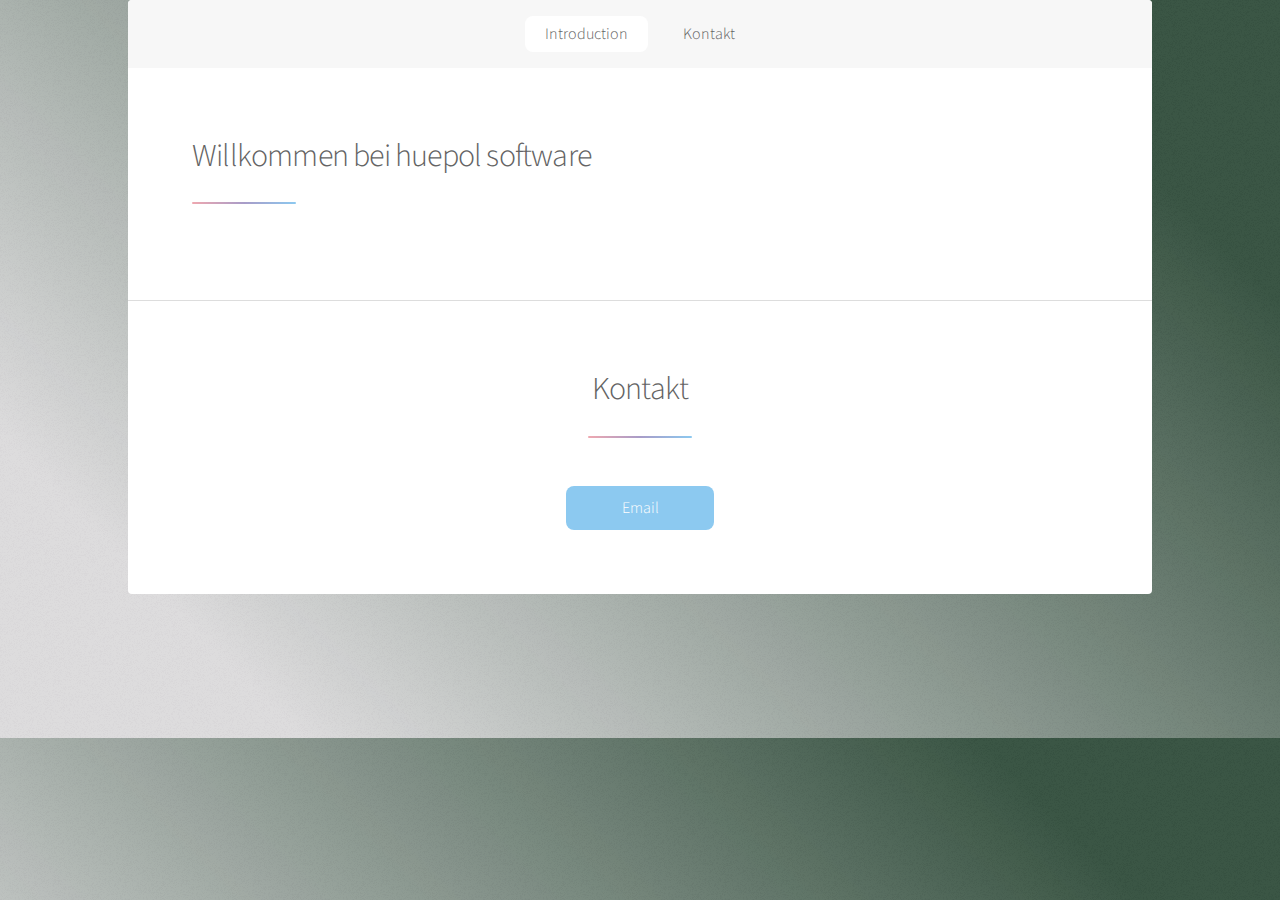
<file: index.html>
<!DOCTYPE HTML>
<!--
    Adapted Stellar Template for Huepol Software
    Original template by HTML5 UP
    Free for personal and commercial use under the CCA 3.0 license (html5up.net/license)
-->
<html>
    <head>
        <title>Huepol Software - Automated CAD Design Checks</title>
        <meta charset="utf-8" />
        <meta name="viewport" content="width=device-width, initial-scale=1, user-scalable=no" />
        <link rel="stylesheet" href="assets/css/main.css" />
        <noscript><link rel="stylesheet" href="assets/css/noscript.css" /></noscript>
    </head>
    <body class="is-preload">

        <!-- Wrapper -->
            <div id="wrapper">

                <!-- Nav -->
                    <nav id="nav">
                        <ul>
                            <li><a href="#intro" class="active">Introduction</a></li>
                            <li><a href="#contact">Kontakt</a></li>
                        </ul>
                    </nav>

                <!-- Main -->
                    <div id="main">

                        <!-- Introduction -->
                            <section id="intro" class="main">
                                <div class="spotlight">
                                    <div class="content">
                                        <header class="major">
                                            <h2>Willkommen bei huepol software</h2>
                                        </header>
                                        <p></p>
                                    </div>
 
                                </div>


                            </section>




                        <!-- Contact Us Section -->
                            <section id="contact" class="main special">
                                <header class="major">
                                    <h2>Kontakt</h2>
                                </header>
                                <footer class="major">
                                    <ul class="actions special">
                                        <li><a href="mailto:hoeckesfeld@huepol.de" class="button primary">Email</a></li>
                                    </ul>
                                </footer>
                            </section>




                    </div>

                <!-- Footer -->
                    <footer id="footer">
</file>
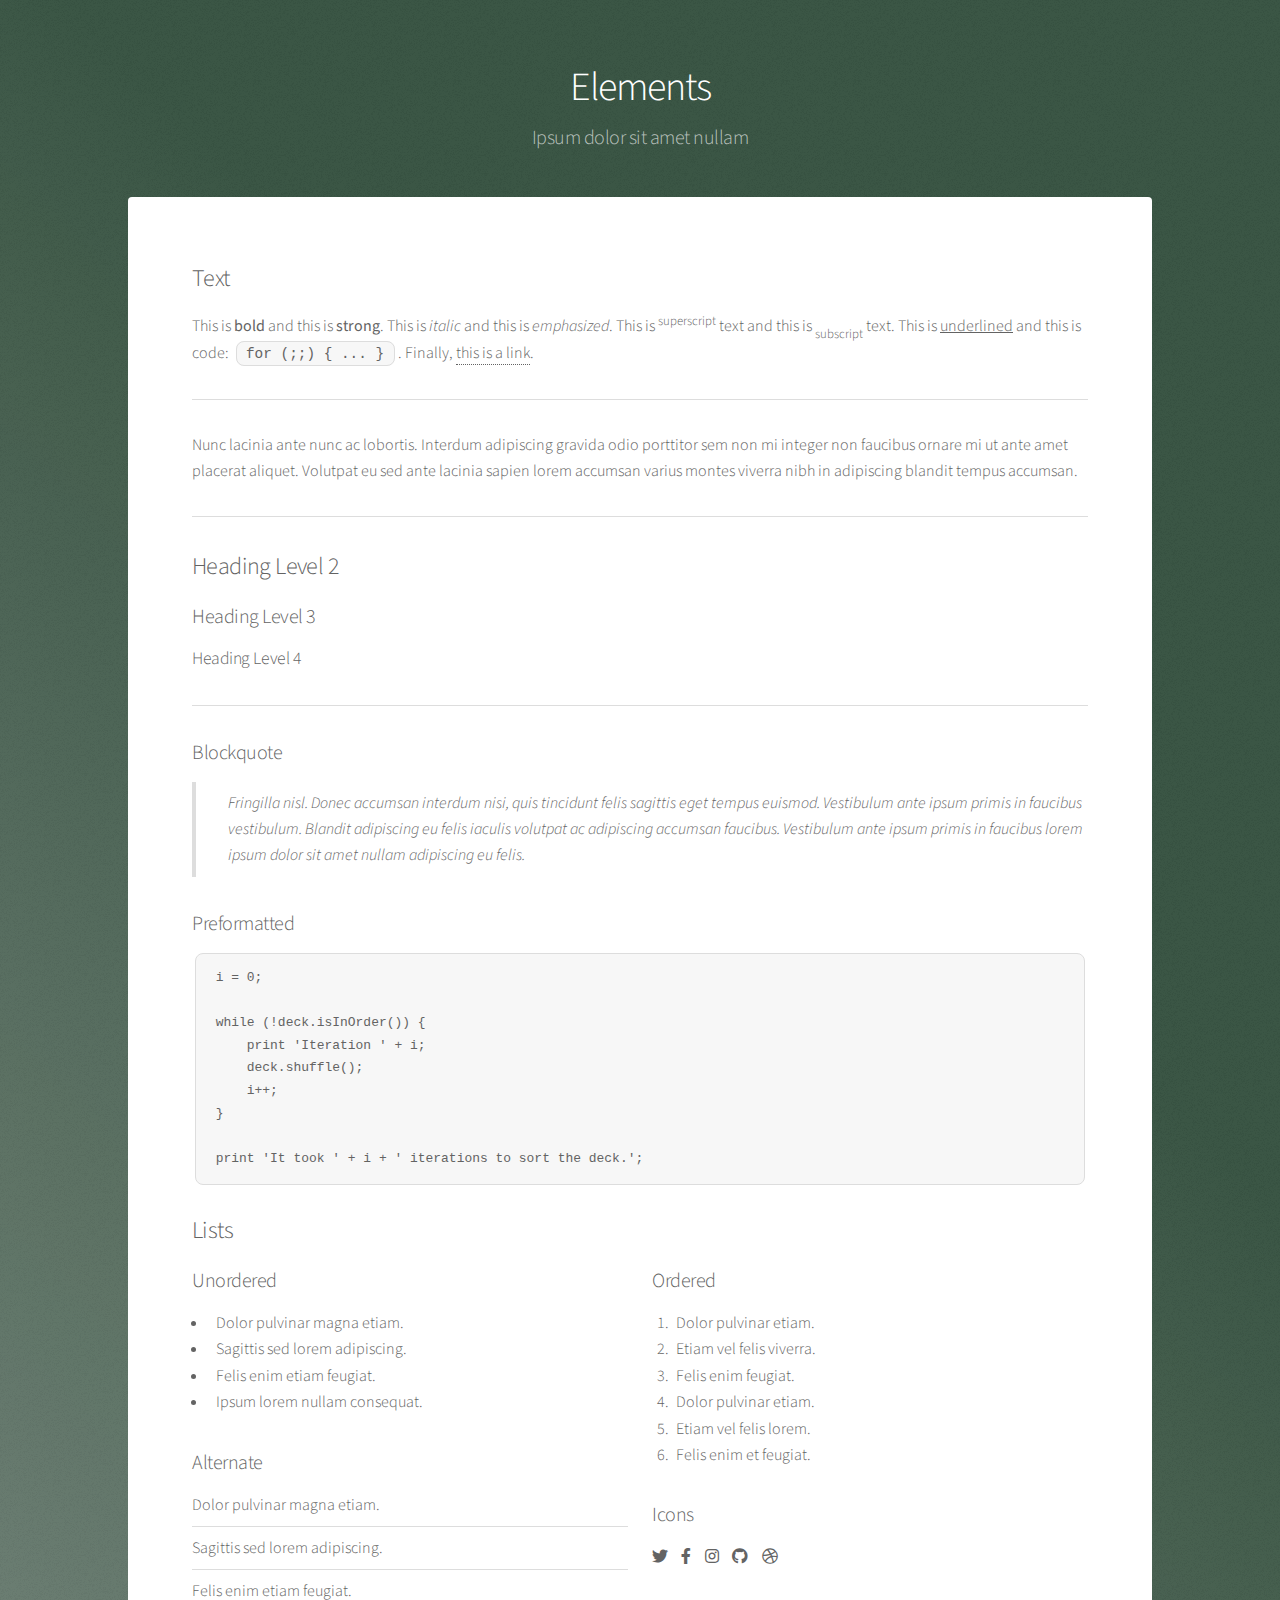
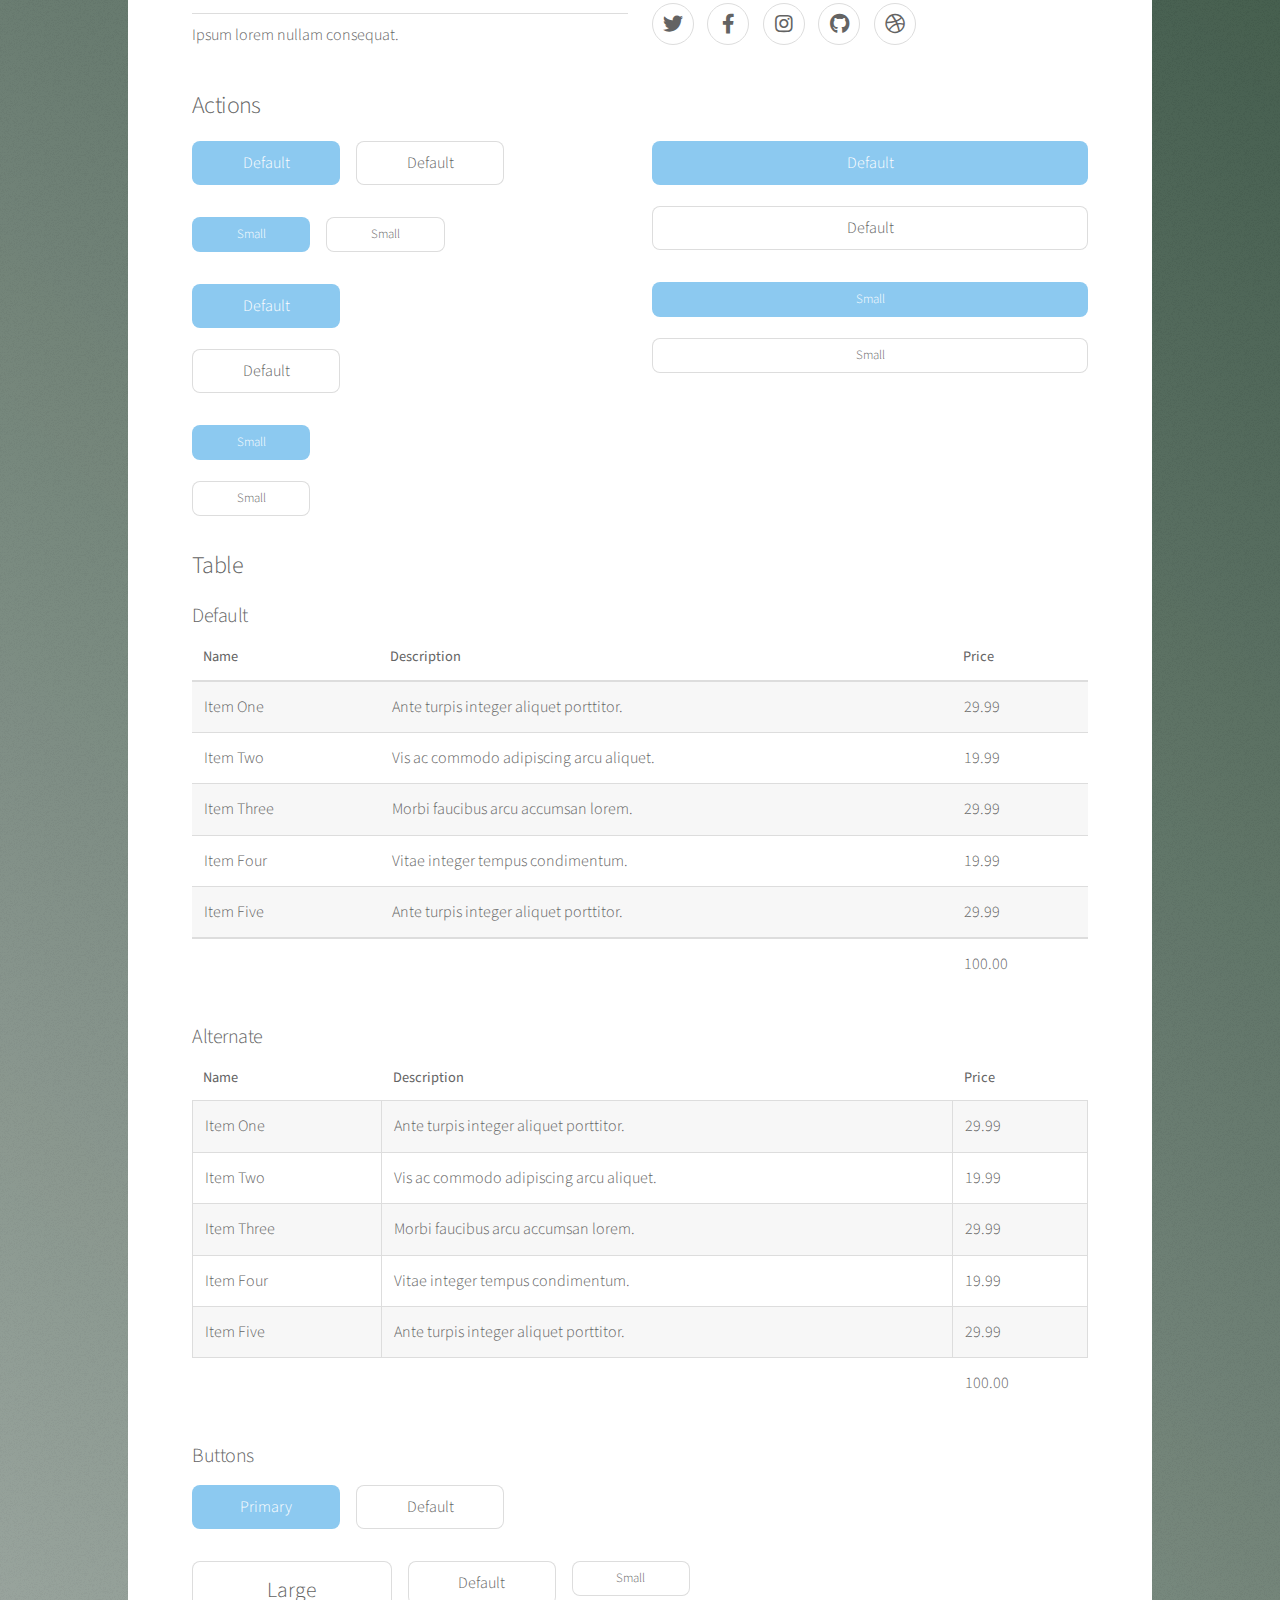
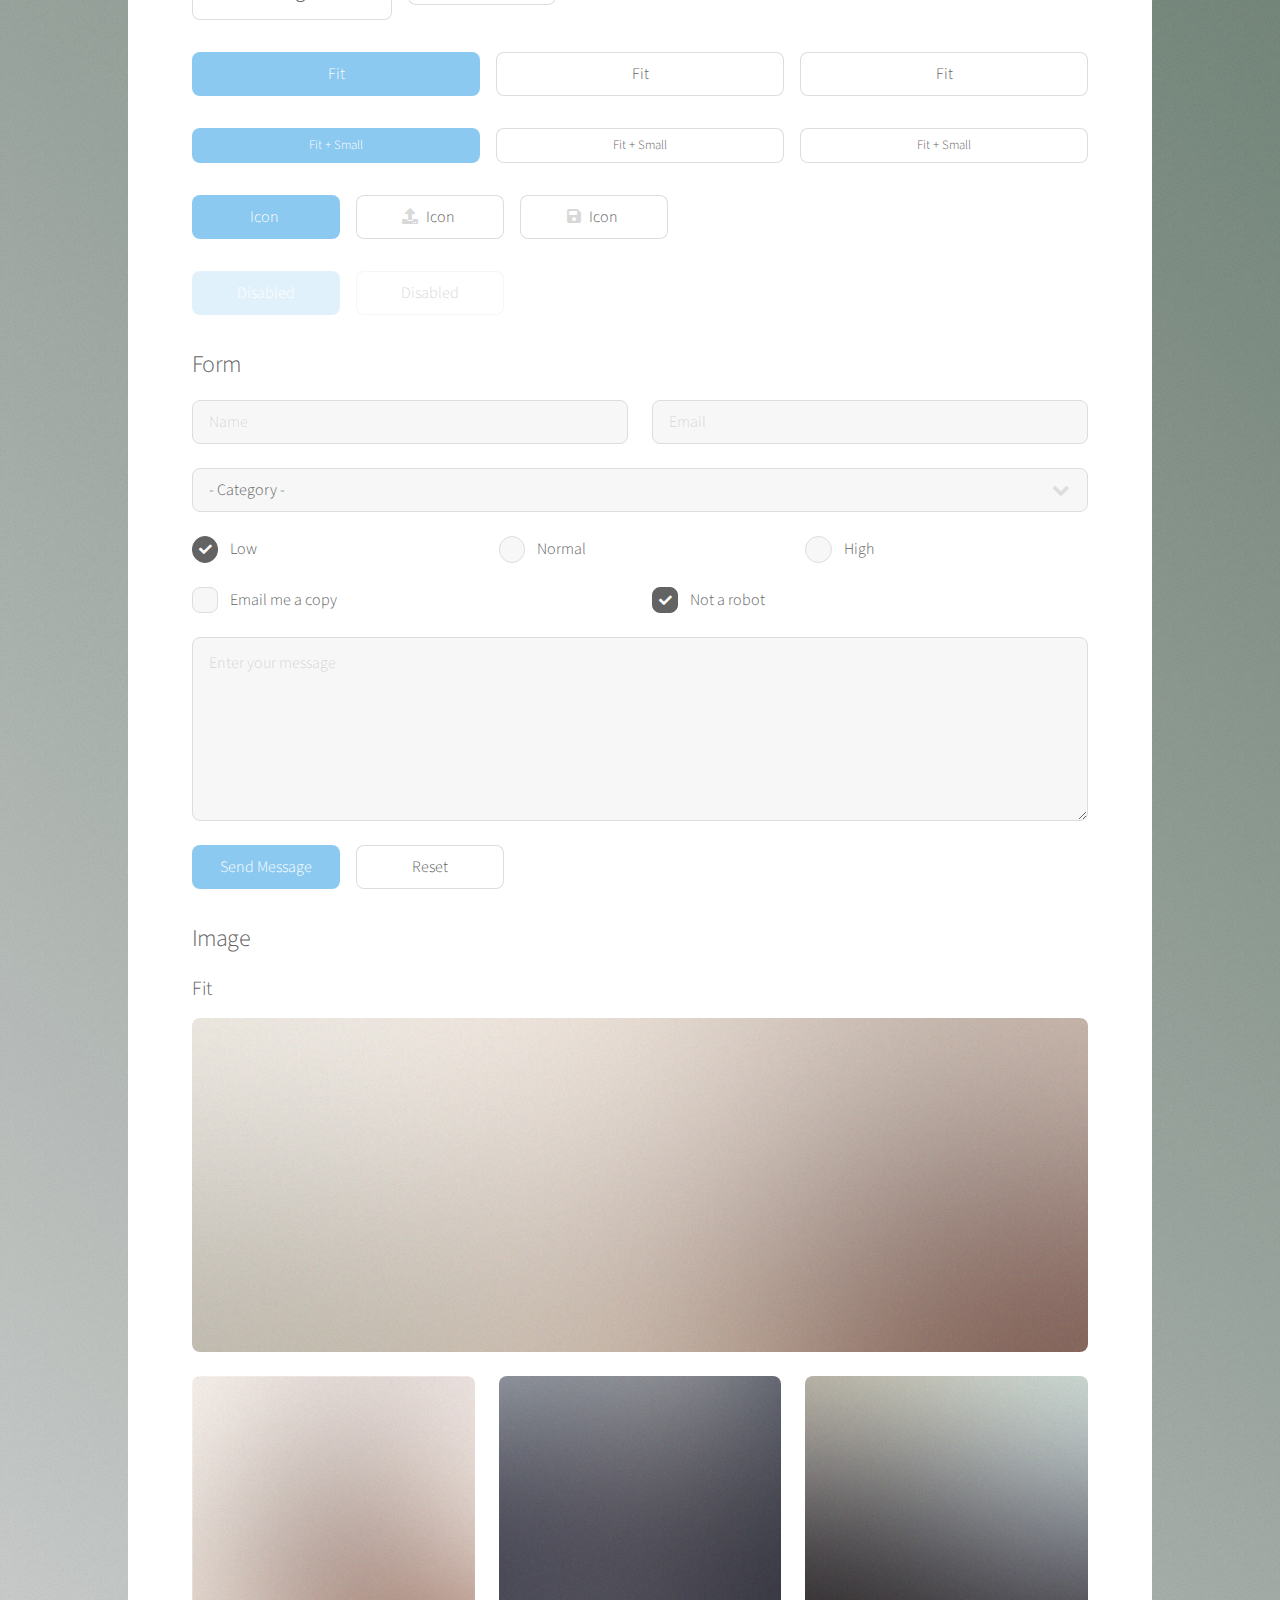
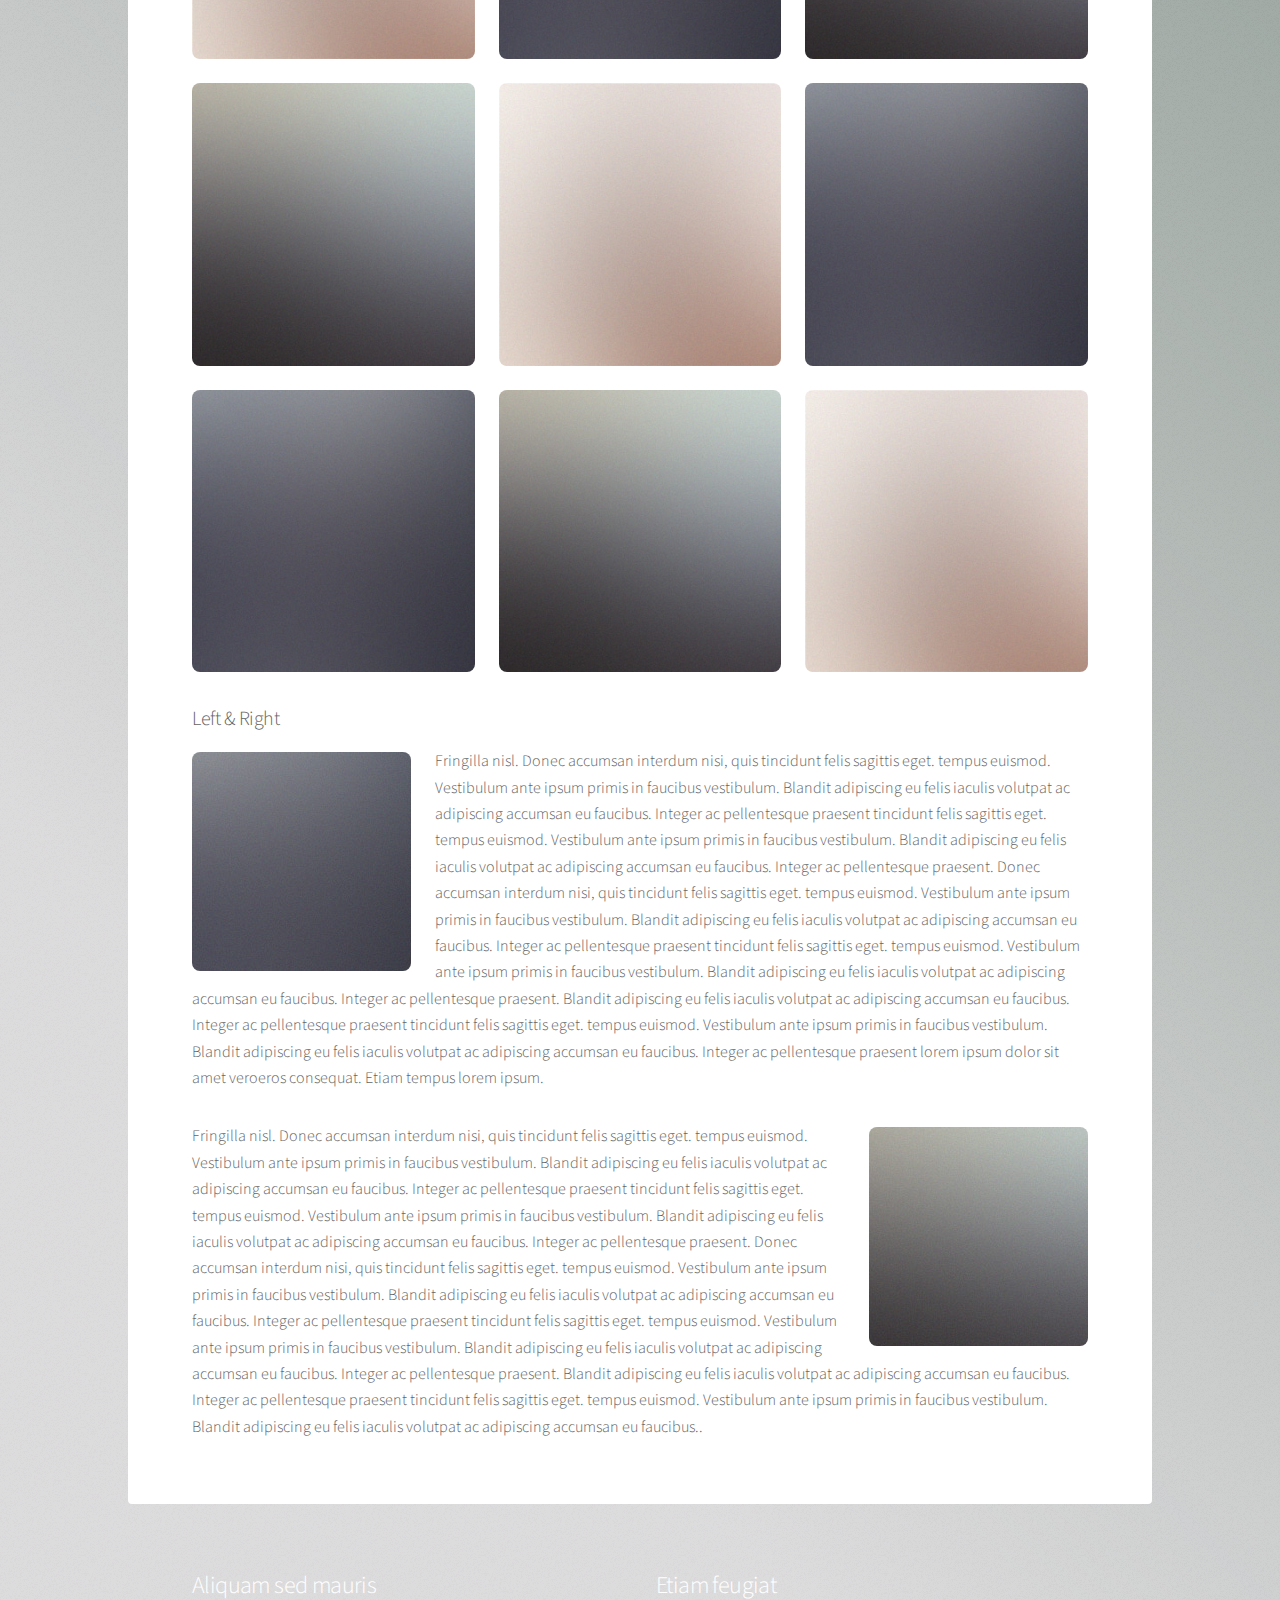
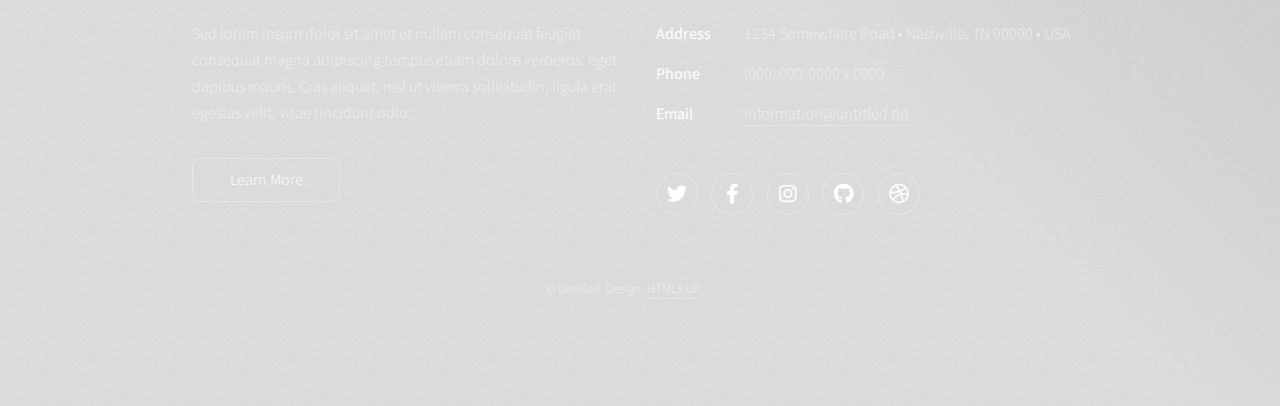
<file: elements.html>
<!DOCTYPE HTML>
<!--
	Stellar by HTML5 UP
	html5up.net | @ajlkn
	Free for personal and commercial use under the CCA 3.0 license (html5up.net/license)
-->
<html>
	<head>
		<title>Elements - Stellar by HTML5 UP</title>
		<meta charset="utf-8" />
		<meta name="viewport" content="width=device-width, initial-scale=1, user-scalable=no" />
		<link rel="stylesheet" href="assets/css/main.css" />
		<noscript><link rel="stylesheet" href="assets/css/noscript.css" /></noscript>
	</head>
	<body class="is-preload">

		<!-- Wrapper -->
			<div id="wrapper">

				<!-- Header -->
					<header id="header">
						<h1>Elements</h1>
						<p>Ipsum dolor sit amet nullam</p>
					</header>

				<!-- Main -->
					<div id="main">

						<!-- Content -->
							<section id="content" class="main">

								<!-- Text -->
									<section>
										<h2>Text</h2>
										<p>This is <b>bold</b> and this is <strong>strong</strong>. This is <i>italic</i> and this is <em>emphasized</em>.
										This is <sup>superscript</sup> text and this is <sub>subscript</sub> text.
										This is <u>underlined</u> and this is code: <code>for (;;) { ... }</code>. Finally, <a href="#">this is a link</a>.</p>
										<hr />
										<p>Nunc lacinia ante nunc ac lobortis. Interdum adipiscing gravida odio porttitor sem non mi integer non faucibus ornare mi ut ante amet placerat aliquet. Volutpat eu sed ante lacinia sapien lorem accumsan varius montes viverra nibh in adipiscing blandit tempus accumsan.</p>
										<hr />
										<h2>Heading Level 2</h2>
										<h3>Heading Level 3</h3>
										<h4>Heading Level 4</h4>
										<hr />
										<h3>Blockquote</h3>
										<blockquote>Fringilla nisl. Donec accumsan interdum nisi, quis tincidunt felis sagittis eget tempus euismod. Vestibulum ante ipsum primis in faucibus vestibulum. Blandit adipiscing eu felis iaculis volutpat ac adipiscing accumsan faucibus. Vestibulum ante ipsum primis in faucibus lorem ipsum dolor sit amet nullam adipiscing eu felis.</blockquote>
										<h3>Preformatted</h3>
										<pre><code>i = 0;

while (!deck.isInOrder()) {
    print 'Iteration ' + i;
    deck.shuffle();
    i++;
}

print 'It took ' + i + ' iterations to sort the deck.';</code></pre>
									</section>

								<!-- Lists -->
									<section>
										<h2>Lists</h2>
										<div class="row">
											<div class="col-6 col-12-medium">
												<h3>Unordered</h3>
												<ul>
													<li>Dolor pulvinar magna etiam.</li>
													<li>Sagittis sed lorem adipiscing.</li>
													<li>Felis enim etiam feugiat.</li>
													<li>Ipsum lorem nullam consequat.</li>
												</ul>
												<h3>Alternate</h3>
												<ul class="alt">
													<li>Dolor pulvinar magna etiam.</li>
													<li>Sagittis sed lorem adipiscing.</li>
													<li>Felis enim etiam feugiat.</li>
													<li>Ipsum lorem nullam consequat.</li>
												</ul>
											</div>
											<div class="col-6 col-12-medium">
												<h3>Ordered</h3>
												<ol>
													<li>Dolor pulvinar etiam.</li>
													<li>Etiam vel felis viverra.</li>
													<li>Felis enim feugiat.</li>
													<li>Dolor pulvinar etiam.</li>
													<li>Etiam vel felis lorem.</li>
													<li>Felis enim et feugiat.</li>
												</ol>
												<h3>Icons</h3>
												<ul class="icons">
													<li><a href="#" class="icon brands fa-twitter"><span class="label">Twitter</span></a></li>
													<li><a href="#" class="icon brands fa-facebook-f"><span class="label">Facebook</span></a></li>
													<li><a href="#" class="icon brands fa-instagram"><span class="label">Instagram</span></a></li>
													<li><a href="#" class="icon brands fa-github"><span class="label">GitHub</span></a></li>
													<li><a href="#" class="icon brands fa-dribbble"><span class="label">Dribbble</span></a></li>
												</ul>
												<ul class="icons">
													<li><a href="#" class="icon brands alt fa-twitter"><span class="label">Twitter</span></a></li>
													<li><a href="#" class="icon brands alt fa-facebook-f"><span class="label">Facebook</span></a></li>
													<li><a href="#" class="icon brands alt fa-instagram"><span class="label">Instagram</span></a></li>
													<li><a href="#" class="icon brands alt fa-github"><span class="label">GitHub</span></a></li>
													<li><a href="#" class="icon brands alt fa-dribbble"><span class="label">Dribbble</span></a></li>
												</ul>
											</div>
										</div>
										<h2>Actions</h2>
										<div class="row">
											<div class="col-6 col-12-medium">
												<ul class="actions">
													<li><a href="#" class="button primary">Default</a></li>
													<li><a href="#" class="button">Default</a></li>
												</ul>
												<ul class="actions small">
													<li><a href="#" class="button primary small">Small</a></li>
													<li><a href="#" class="button small">Small</a></li>
												</ul>
												<ul class="actions stacked">
													<li><a href="#" class="button primary">Default</a></li>
													<li><a href="#" class="button">Default</a></li>
												</ul>
												<ul class="actions stacked">
													<li><a href="#" class="button primary small">Small</a></li>
													<li><a href="#" class="button small">Small</a></li>
												</ul>
											</div>
											<div class="col-6 col-12-medium">
												<ul class="actions stacked">
													<li><a href="#" class="button primary fit">Default</a></li>
													<li><a href="#" class="button fit">Default</a></li>
												</ul>
												<ul class="actions stacked">
													<li><a href="#" class="button primary small fit">Small</a></li>
													<li><a href="#" class="button small fit">Small</a></li>
												</ul>
											</div>
										</div>
									</section>

								<!-- Table -->
									<section>
										<h2>Table</h2>
										<h3>Default</h3>
										<div class="table-wrapper">
											<table>
												<thead>
													<tr>
														<th>Name</th>
														<th>Description</th>
														<th>Price</th>
													</tr>
												</thead>
												<tbody>
													<tr>
														<td>Item One</td>
														<td>Ante turpis integer aliquet porttitor.</td>
														<td>29.99</td>
													</tr>
													<tr>
														<td>Item Two</td>
														<td>Vis ac commodo adipiscing arcu aliquet.</td>
														<td>19.99</td>
													</tr>
													<tr>
														<td>Item Three</td>
														<td> Morbi faucibus arcu accumsan lorem.</td>
														<td>29.99</td>
													</tr>
													<tr>
														<td>Item Four</td>
														<td>Vitae integer tempus condimentum.</td>
														<td>19.99</td>
													</tr>
													<tr>
														<td>Item Five</td>
														<td>Ante turpis integer aliquet porttitor.</td>
														<td>29.99</td>
													</tr>
												</tbody>
												<tfoot>
													<tr>
														<td colspan="2"></td>
														<td>100.00</td>
													</tr>
												</tfoot>
											</table>
										</div>

										<h3>Alternate</h3>
										<div class="table-wrapper">
											<table class="alt">
												<thead>
													<tr>
														<th>Name</th>
														<th>Description</th>
														<th>Price</th>
													</tr>
												</thead>
												<tbody>
													<tr>
														<td>Item One</td>
														<td>Ante turpis integer aliquet porttitor.</td>
														<td>29.99</td>
													</tr>
													<tr>
														<td>Item Two</td>
														<td>Vis ac commodo adipiscing arcu aliquet.</td>
														<td>19.99</td>
													</tr>
													<tr>
														<td>Item Three</td>
														<td> Morbi faucibus arcu accumsan lorem.</td>
														<td>29.99</td>
													</tr>
													<tr>
														<td>Item Four</td>
														<td>Vitae integer tempus condimentum.</td>
														<td>19.99</td>
													</tr>
													<tr>
														<td>Item Five</td>
														<td>Ante turpis integer aliquet porttitor.</td>
														<td>29.99</td>
													</tr>
												</tbody>
												<tfoot>
													<tr>
														<td colspan="2"></td>
														<td>100.00</td>
													</tr>
												</tfoot>
											</table>
										</div>
									</section>

								<!-- Buttons -->
									<section>
										<h3>Buttons</h3>
										<ul class="actions">
											<li><a href="#" class="button primary">Primary</a></li>
											<li><a href="#" class="button">Default</a></li>
										</ul>
										<ul class="actions">
											<li><a href="#" class="button large">Large</a></li>
											<li><a href="#" class="button">Default</a></li>
											<li><a href="#" class="button small">Small</a></li>
										</ul>
										<ul class="actions fit">
											<li><a href="#" class="button primary fit">Fit</a></li>
											<li><a href="#" class="button fit">Fit</a></li>
											<li><a href="#" class="button fit">Fit</a></li>
										</ul>
										<ul class="actions fit small">
											<li><a href="#" class="button primary fit small">Fit + Small</a></li>
											<li><a href="#" class="button fit small">Fit + Small</a></li>
											<li><a href="#" class="button fit small">Fit + Small</a></li>
										</ul>
										<ul class="actions">
											<li><a href="#" class="button primary icon solidfa-download">Icon</a></li>
											<li><a href="#" class="button icon solid fa-upload">Icon</a></li>
											<li><a href="#" class="button icon solid fa-save">Icon</a></li>
										</ul>
										<ul class="actions">
											<li><span class="button primary disabled">Disabled</span></li>
											<li><span class="button disabled">Disabled</span></li>
										</ul>
									</section>

								<!-- Form -->
									<section>
										<h2>Form</h2>
										<form method="post" action="#">
											<div class="row gtr-uniform">
												<div class="col-6 col-12-xsmall">
													<input type="text" name="demo-name" id="demo-name" value="" placeholder="Name" />
												</div>
												<div class="col-6 col-12-xsmall">
													<input type="email" name="demo-email" id="demo-email" value="" placeholder="Email" />
												</div>
												<div class="col-12">
													<select name="demo-category" id="demo-category">
														<option value="">- Category -</option>
														<option value="1">Manufacturing</option>
														<option value="1">Shipping</option>
														<option value="1">Administration</option>
														<option value="1">Human Resources</option>
													</select>
												</div>
												<div class="col-4 col-12-small">
													<input type="radio" id="demo-priority-low" name="demo-priority" checked>
													<label for="demo-priority-low">Low</label>
												</div>
												<div class="col-4 col-12-small">
													<input type="radio" id="demo-priority-normal" name="demo-priority">
													<label for="demo-priority-normal">Normal</label>
												</div>
												<div class="col-4 col-12-small">
													<input type="radio" id="demo-priority-high" name="demo-priority">
													<label for="demo-priority-high">High</label>
												</div>
												<div class="col-6 col-12-small">
													<input type="checkbox" id="demo-copy" name="demo-copy">
													<label for="demo-copy">Email me a copy</label>
												</div>
												<div class="col-6 col-12-small">
													<input type="checkbox" id="demo-human" name="demo-human" checked>
													<label for="demo-human">Not a robot</label>
												</div>
												<div class="col-12">
													<textarea name="demo-message" id="demo-message" placeholder="Enter your message" rows="6"></textarea>
												</div>
												<div class="col-12">
													<ul class="actions">
														<li><input type="submit" value="Send Message" class="primary" /></li>
														<li><input type="reset" value="Reset" /></li>
													</ul>
												</div>
											</div>
										</form>
									</section>

								<!-- Image -->
									<section>
										<h2>Image</h2>
										<h3>Fit</h3>
										<div class="box alt">
											<div class="row gtr-uniform">
												<div class="col-12"><span class="image fit"><img src="images/pic04.jpg" alt="" /></span></div>
												<div class="col-4"><span class="image fit"><img src="images/pic01.jpg" alt="" /></span></div>
												<div class="col-4"><span class="image fit"><img src="images/pic02.jpg" alt="" /></span></div>
												<div class="col-4"><span class="image fit"><img src="images/pic03.jpg" alt="" /></span></div>
												<div class="col-4"><span class="image fit"><img src="images/pic03.jpg" alt="" /></span></div>
												<div class="col-4"><span class="image fit"><img src="images/pic01.jpg" alt="" /></span></div>
												<div class="col-4"><span class="image fit"><img src="images/pic02.jpg" alt="" /></span></div>
												<div class="col-4"><span class="image fit"><img src="images/pic02.jpg" alt="" /></span></div>
												<div class="col-4"><span class="image fit"><img src="images/pic03.jpg" alt="" /></span></div>
												<div class="col-4"><span class="image fit"><img src="images/pic01.jpg" alt="" /></span></div>
											</div>
										</div>
										<h3>Left &amp; Right</h3>
										<p><span class="image left"><img src="images/pic05.jpg" alt="" /></span>Fringilla nisl. Donec accumsan interdum nisi, quis tincidunt felis sagittis eget. tempus euismod. Vestibulum ante ipsum primis in faucibus vestibulum. Blandit adipiscing eu felis iaculis volutpat ac adipiscing accumsan eu faucibus. Integer ac pellentesque praesent tincidunt felis sagittis eget. tempus euismod. Vestibulum ante ipsum primis in faucibus vestibulum. Blandit adipiscing eu felis iaculis volutpat ac adipiscing accumsan eu faucibus. Integer ac pellentesque praesent. Donec accumsan interdum nisi, quis tincidunt felis sagittis eget. tempus euismod. Vestibulum ante ipsum primis in faucibus vestibulum. Blandit adipiscing eu felis iaculis volutpat ac adipiscing accumsan eu faucibus. Integer ac pellentesque praesent tincidunt felis sagittis eget. tempus euismod. Vestibulum ante ipsum primis in faucibus vestibulum. Blandit adipiscing eu felis iaculis volutpat ac adipiscing accumsan eu faucibus. Integer ac pellentesque praesent. Blandit adipiscing eu felis iaculis volutpat ac adipiscing accumsan eu faucibus. Integer ac pellentesque praesent tincidunt felis sagittis eget. tempus euismod. Vestibulum ante ipsum primis in faucibus vestibulum. Blandit adipiscing eu felis iaculis volutpat ac adipiscing accumsan eu faucibus. Integer ac pellentesque praesent lorem ipsum dolor sit amet veroeros consequat. Etiam tempus lorem ipsum.</p>
										<p><span class="image right"><img src="images/pic06.jpg" alt="" /></span>Fringilla nisl. Donec accumsan interdum nisi, quis tincidunt felis sagittis eget. tempus euismod. Vestibulum ante ipsum primis in faucibus vestibulum. Blandit adipiscing eu felis iaculis volutpat ac adipiscing accumsan eu faucibus. Integer ac pellentesque praesent tincidunt felis sagittis eget. tempus euismod. Vestibulum ante ipsum primis in faucibus vestibulum. Blandit adipiscing eu felis iaculis volutpat ac adipiscing accumsan eu faucibus. Integer ac pellentesque praesent. Donec accumsan interdum nisi, quis tincidunt felis sagittis eget. tempus euismod. Vestibulum ante ipsum primis in faucibus vestibulum. Blandit adipiscing eu felis iaculis volutpat ac adipiscing accumsan eu faucibus. Integer ac pellentesque praesent tincidunt felis sagittis eget. tempus euismod. Vestibulum ante ipsum primis in faucibus vestibulum. Blandit adipiscing eu felis iaculis volutpat ac adipiscing accumsan eu faucibus. Integer ac pellentesque praesent. Blandit adipiscing eu felis iaculis volutpat ac adipiscing accumsan eu faucibus. Integer ac pellentesque praesent tincidunt felis sagittis eget. tempus euismod. Vestibulum ante ipsum primis in faucibus vestibulum. Blandit adipiscing eu felis iaculis volutpat ac adipiscing accumsan eu faucibus..</p>
									</section>

							</section>

					</div>

				<!-- Footer -->
					<footer id="footer">
						<section>
							<h2>Aliquam sed mauris</h2>
							<p>Sed lorem ipsum dolor sit amet et nullam consequat feugiat consequat magna adipiscing tempus etiam dolore veroeros. eget dapibus mauris. Cras aliquet, nisl ut viverra sollicitudin, ligula erat egestas velit, vitae tincidunt odio.</p>
							<ul class="actions">
								<li><a href="#" class="button">Learn More</a></li>
							</ul>
						</section>
						<section>
							<h2>Etiam feugiat</h2>
							<dl class="alt">
								<dt>Address</dt>
								<dd>1234 Somewhere Road &bull; Nashville, TN 00000 &bull; USA</dd>
								<dt>Phone</dt>
								<dd>(000) 000-0000 x 0000</dd>
								<dt>Email</dt>
								<dd><a href="#">information@untitled.tld</a></dd>
							</dl>
							<ul class="icons">
								<li><a href="#" class="icon brands fa-twitter alt"><span class="label">Twitter</span></a></li>
								<li><a href="#" class="icon brands fa-facebook-f alt"><span class="label">Facebook</span></a></li>
								<li><a href="#" class="icon brands fa-instagram alt"><span class="label">Instagram</span></a></li>
								<li><a href="#" class="icon brands fa-github alt"><span class="label">GitHub</span></a></li>
								<li><a href="#" class="icon brands fa-dribbble alt"><span class="label">Dribbble</span></a></li>
							</ul>
						</section>
						<p class="copyright">&copy; Untitled. Design: <a href="https://html5up.net">HTML5 UP</a>.</p>
					</footer>

			</div>

		<!-- Scripts -->
			<script src="assets/js/jquery.min.js"></script>
			<script src="assets/js/jquery.scrollex.min.js"></script>
			<script src="assets/js/jquery.scrolly.min.js"></script>
			<script src="assets/js/browser.min.js"></script>
			<script src="assets/js/breakpoints.min.js"></script>
			<script src="assets/js/util.js"></script>
			<script src="assets/js/main.js"></script>

	</body>
</html>
</file>
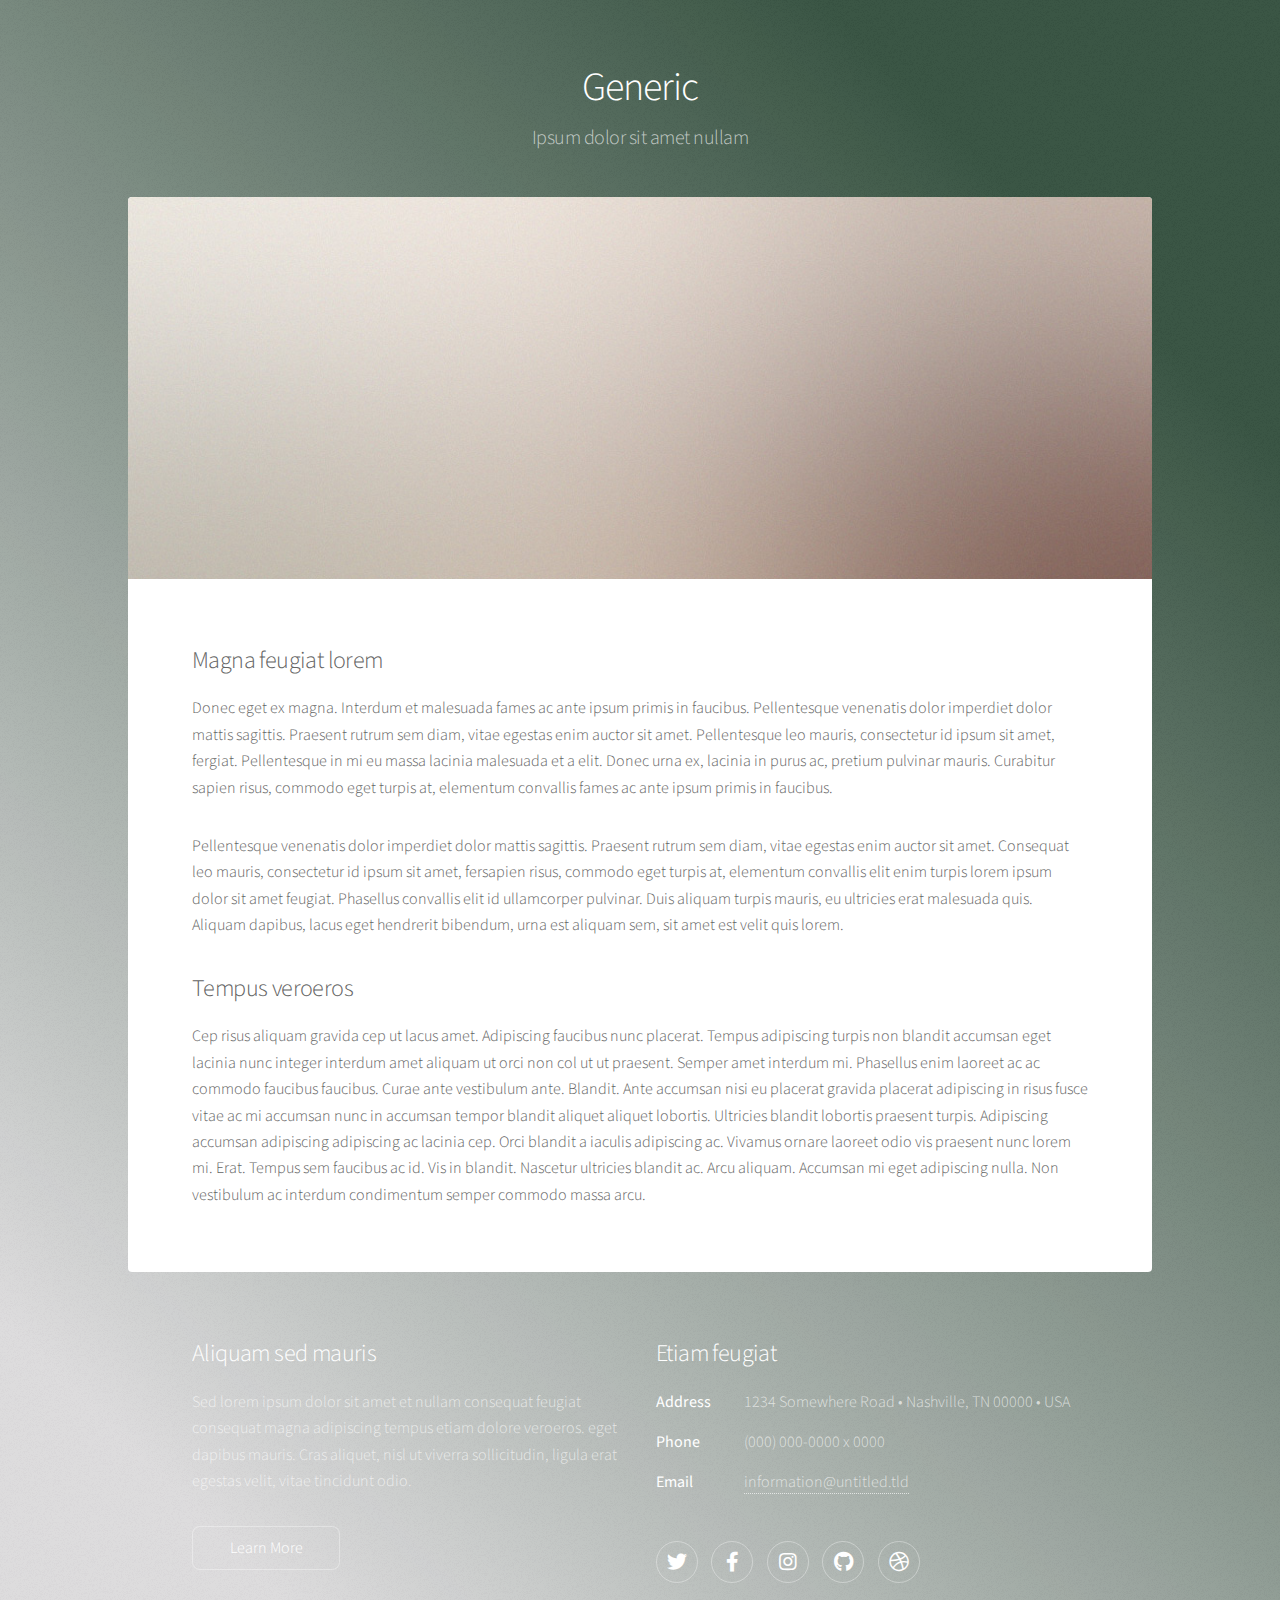
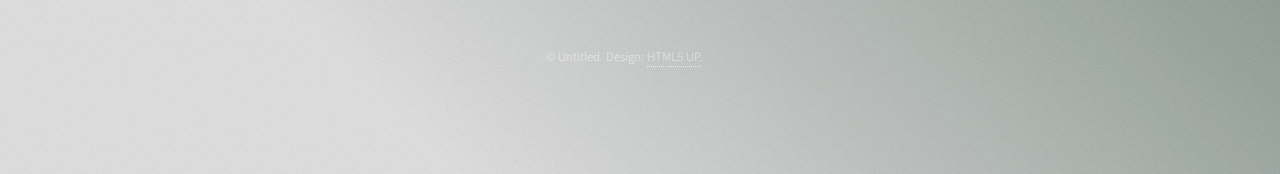
<file: generic.html>
<!DOCTYPE HTML>
<!--
	Stellar by HTML5 UP
	html5up.net | @ajlkn
	Free for personal and commercial use under the CCA 3.0 license (html5up.net/license)
-->
<html>
	<head>
		<title>Generic - Stellar by HTML5 UP</title>
		<meta charset="utf-8" />
		<meta name="viewport" content="width=device-width, initial-scale=1, user-scalable=no" />
		<link rel="stylesheet" href="assets/css/main.css" />
		<noscript><link rel="stylesheet" href="assets/css/noscript.css" /></noscript>
	</head>
	<body class="is-preload">

		<!-- Wrapper -->
			<div id="wrapper">

				<!-- Header -->
					<header id="header">
						<h1>Generic</h1>
						<p>Ipsum dolor sit amet nullam</p>
					</header>

				<!-- Main -->
					<div id="main">

						<!-- Content -->
							<section id="content" class="main">
								<span class="image main"><img src="images/pic04.jpg" alt="" /></span>
								<h2>Magna feugiat lorem</h2>
								<p>Donec eget ex magna. Interdum et malesuada fames ac ante ipsum primis in faucibus. Pellentesque venenatis dolor imperdiet dolor mattis sagittis. Praesent rutrum sem diam, vitae egestas enim auctor sit amet. Pellentesque leo mauris, consectetur id ipsum sit amet, fergiat. Pellentesque in mi eu massa lacinia malesuada et a elit. Donec urna ex, lacinia in purus ac, pretium pulvinar mauris. Curabitur sapien risus, commodo eget turpis at, elementum convallis fames ac ante ipsum primis in faucibus.</p>
								<p>Pellentesque venenatis dolor imperdiet dolor mattis sagittis. Praesent rutrum sem diam, vitae egestas enim auctor sit amet. Consequat leo mauris, consectetur id ipsum sit amet, fersapien risus, commodo eget turpis at, elementum convallis elit enim turpis lorem ipsum dolor sit amet feugiat. Phasellus convallis elit id ullamcorper pulvinar. Duis aliquam turpis mauris, eu ultricies erat malesuada quis. Aliquam dapibus, lacus eget hendrerit bibendum, urna est aliquam sem, sit amet est velit quis lorem.</p>
								<h2>Tempus veroeros</h2>
								<p>Cep risus aliquam gravida cep ut lacus amet. Adipiscing faucibus nunc placerat. Tempus adipiscing turpis non blandit accumsan eget lacinia nunc integer interdum amet aliquam ut orci non col ut ut praesent. Semper amet interdum mi. Phasellus enim laoreet ac ac commodo faucibus faucibus. Curae ante vestibulum ante. Blandit. Ante accumsan nisi eu placerat gravida placerat adipiscing in risus fusce vitae ac mi accumsan nunc in accumsan tempor blandit aliquet aliquet lobortis. Ultricies blandit lobortis praesent turpis. Adipiscing accumsan adipiscing adipiscing ac lacinia cep. Orci blandit a iaculis adipiscing ac. Vivamus ornare laoreet odio vis praesent nunc lorem mi. Erat. Tempus sem faucibus ac id. Vis in blandit. Nascetur ultricies blandit ac. Arcu aliquam. Accumsan mi eget adipiscing nulla. Non vestibulum ac interdum condimentum semper commodo massa arcu.</p>
							</section>

					</div>

				<!-- Footer -->
					<footer id="footer">
						<section>
							<h2>Aliquam sed mauris</h2>
							<p>Sed lorem ipsum dolor sit amet et nullam consequat feugiat consequat magna adipiscing tempus etiam dolore veroeros. eget dapibus mauris. Cras aliquet, nisl ut viverra sollicitudin, ligula erat egestas velit, vitae tincidunt odio.</p>
							<ul class="actions">
								<li><a href="#" class="button">Learn More</a></li>
							</ul>
						</section>
						<section>
							<h2>Etiam feugiat</h2>
							<dl class="alt">
								<dt>Address</dt>
								<dd>1234 Somewhere Road &bull; Nashville, TN 00000 &bull; USA</dd>
								<dt>Phone</dt>
								<dd>(000) 000-0000 x 0000</dd>
								<dt>Email</dt>
								<dd><a href="#">information@untitled.tld</a></dd>
							</dl>
							<ul class="icons">
								<li><a href="#" class="icon brands fa-twitter alt"><span class="label">Twitter</span></a></li>
								<li><a href="#" class="icon brands fa-facebook-f alt"><span class="label">Facebook</span></a></li>
								<li><a href="#" class="icon brands fa-instagram alt"><span class="label">Instagram</span></a></li>
								<li><a href="#" class="icon brands fa-github alt"><span class="label">GitHub</span></a></li>
								<li><a href="#" class="icon brands fa-dribbble alt"><span class="label">Dribbble</span></a></li>
							</ul>
						</section>
						<p class="copyright">&copy; Untitled. Design: <a href="https://html5up.net">HTML5 UP</a>.</p>
					</footer>

			</div>

		<!-- Scripts -->
			<script src="assets/js/jquery.min.js"></script>
			<script src="assets/js/jquery.scrollex.min.js"></script>
			<script src="assets/js/jquery.scrolly.min.js"></script>
			<script src="assets/js/browser.min.js"></script>
			<script src="assets/js/breakpoints.min.js"></script>
			<script src="assets/js/util.js"></script>
			<script src="assets/js/main.js"></script>

	</body>
</html>
</file>
<file: assets/css/noscript.css>
/*
	Stellar by HTML5 UP
	html5up.net | @ajlkn
	Free for personal and commercial use under the CCA 3.0 license (html5up.net/license)
*/

/* Header */

	body.is-preload #header.alt > * {
		opacity: 1;
	}

	body.is-preload #header.alt .logo {
		-moz-transform: none;
		-webkit-transform: none;
		-ms-transform: none;
		transform: none;
	}
</file>
<file: assets/css/main.css>
@import url(fontawesome-all.min.css);
@import 'https://fonts.googleapis.com/css?family=Source+Sans+Pro:300,400';

/*
	Stellar by HTML5 UP
	html5up.net | @ajlkn
	Free for personal and commercial use under the CCA 3.0 license (html5up.net/license)
*/

html, body, div, span, applet, object,
iframe, h1, h2, h3, h4, h5, h6, p, blockquote,
pre, a, abbr, acronym, address, big, cite,
code, del, dfn, em, img, ins, kbd, q, s, samp,
small, strike, strong, sub, sup, tt, var, b,
u, i, center, dl, dt, dd, ol, ul, li, fieldset,
form, label, legend, table, caption, tbody,
tfoot, thead, tr, th, td, article, aside,
canvas, details, embed, figure, figcaption,
footer, header, hgroup, menu, nav, output, ruby,
section, summary, time, mark, audio, video {
	margin: 0;
	padding: 0;
	border: 0;
	font-size: 100%;
	font: inherit;
	vertical-align: baseline;}

article, aside, details, figcaption, figure,
footer, header, hgroup, menu, nav, section {
	display: block;}

body {
	line-height: 1;
}

ol, ul {
	list-style: none;
}

blockquote, q {
	quotes: none;
}

	blockquote:before, blockquote:after, q:before, q:after {
		content: '';
		content: none;
	}

table {
	border-collapse: collapse;
	border-spacing: 0;
}

body {
	-webkit-text-size-adjust: none;
}

mark {
	background-color: transparent;
	color: inherit;
}

input::-moz-focus-inner {
	border: 0;
	padding: 0;
}

input, select, textarea {
	-moz-appearance: none;
	-webkit-appearance: none;
	-ms-appearance: none;
	appearance: none;
}

/* Basic */



/* CSS for the Video Container */
.video-container {
    position: relative;
    padding-bottom: 56.25%; /* Aspect Ratio 16:9 */
    height: 0;
    overflow: hidden;
    max-width: 1200px; /* Set your desired maximum width */
    margin: 0 auto; /* Center the video container */
}

/* CSS for the Iframe */
.video-container iframe {
    position: absolute;
    top: 0;
    left: 0;
    width: 100%;
    height: 100%;
}

	@-ms-viewport {
		width: device-width;
	}

	body {
		-ms-overflow-style: scrollbar;
	}

	@media screen and (max-width: 480px) {

		html, body {
			min-width: 320px;
		}

	}

	html {
		box-sizing: border-box;
	}

	*, *:before, *:after {
		box-sizing: inherit;
	}

	body {
		background-color: #935d8c;
		background-image: url("images/overlay.png"), -moz-linear-gradient(45deg, #e37682 100%, #5f4d93 85%);
		background-image: url("images/overlay.png"), -webkit-linear-gradient(45deg, #e37682 15%, #5f4d93 85%);
		background-image: url("images/overlay.png"), -ms-linear-gradient(45deg, #e37682 15%, #5f4d93 85%);
		background-image: url("images/overlay.png"), linear-gradient(45deg, #e0dede 15%, #37523f 85%);
	}

		body.is-preload *, body.is-preload *:before, body.is-preload *:after {
			-moz-animation: none !important;
			-webkit-animation: none !important;
			-ms-animation: none !important;
			animation: none !important;
			-moz-transition: none !important;
			-webkit-transition: none !important;
			-ms-transition: none !important;
			transition: none !important;
		}

/* Type */

	body {
		background-color: #935d8c;
		color: rgba(255, 255, 255, 0.65);
	}

	body, input, select, textarea {
		font-family: "Source Sans Pro", Helvetica, sans-serif;
		font-size: 17pt;
		font-weight: 300;
		line-height: 1.65;
	}

		@media screen and (max-width: 1680px) {

			body, input, select, textarea {
				font-size: 14pt;
			}

		}

		@media screen and (max-width: 1280px) {

			body, input, select, textarea {
				font-size: 12pt;
			}

		}

		@media screen and (max-width: 360px) {

			body, input, select, textarea {
				font-size: 11pt;
			}

		}

	a {
		-moz-transition: color 0.2s ease, border-bottom 0.2s ease;
		-webkit-transition: color 0.2s ease, border-bottom 0.2s ease;
		-ms-transition: color 0.2s ease, border-bottom 0.2s ease;
		transition: color 0.2s ease, border-bottom 0.2s ease;
		text-decoration: none;
		border-bottom: dotted 1px;
		color: inherit;
	}

		a:hover {
			border-bottom-color: transparent;
		}

	strong, b {
		font-weight: 400;
	}

	em, i {
		font-style: italic;
	}

	p {
		margin: 0 0 2em 0;
	}

		p.content {
			-moz-columns: 20em 2;
			-webkit-columns: 20em 2;
			-ms-columns: 20em 2;
			columns: 20em 2;
			-moz-column-gap: 2em;
			-webkit-column-gap: 2em;
			-ms-column-gap: 2em;
			column-gap: 2em;
			text-align: justify;
		}

	h1, h2, h3, h4, h5, h6 {
		font-weight: 300;
		line-height: 1.5;
		margin: 0 0 0.7em 0;
		letter-spacing: -0.025em;
	}

		h1 a, h2 a, h3 a, h4 a, h5 a, h6 a {
			color: inherit;
			text-decoration: none;
		}

	h1 {
		font-size: 2.5em;
		line-height: 1.2;
	}

	h2 {
		font-size: 1.5em;
	}

	h3 {
		font-size: 1.25em;
	}

	h4 {
		font-size: 1.1em;
	}

	h5 {
		font-size: 0.9em;
	}

	h6 {
		font-size: 0.7em;
	}

	@media screen and (max-width: 736px) {

		h1 {
			font-size: 2em;
		}

	}

	sub {
		font-size: 0.8em;
		position: relative;
		top: 0.5em;
	}

	sup {
		font-size: 0.8em;
		position: relative;
		top: -0.5em;
	}

	blockquote {
		border-left: solid 4px;
		font-style: italic;
		margin: 0 0 2em 0;
		padding: 0.5em 0 0.5em 2em;
	}

	code {
		border-radius: 8px;
		border: solid 1px;
		font-family: "Courier New", monospace;
		font-size: 0.9em;
		margin: 0 0.25em;
		padding: 0.25em 0.65em;
	}

	pre {
		-webkit-overflow-scrolling: touch;
		font-family: "Courier New", monospace;
		font-size: 0.9em;
		margin: 0 0 2em 0;
	}

		pre code {
			display: block;
			line-height: 1.75;
			padding: 1em 1.5em;
			overflow-x: auto;
		}

	hr {
		border: 0;
		border-bottom: solid 1px;
		margin: 2em 0;
	}

		hr.major {
			margin: 3em 0;
		}

	.align-left {
		text-align: left;
	}

	.align-center {
		text-align: center;
	}

	.align-right {
		text-align: right;
	}

	input, select, textarea {
		color: #ffffff;
	}

	a:hover {
		color: #ffffff;
	}

	strong, b {
		color: #ffffff;
	}

	h1, h2, h3, h4, h5, h6 {
		color: #ffffff;
	}

	blockquote {
		border-left-color: rgba(255, 255, 255, 0.35);
	}

	code {
		background: rgba(255, 255, 255, 0.075);
		border-color: rgba(255, 255, 255, 0.35);
	}

	hr {
		border-bottom-color: rgba(255, 255, 255, 0.35);
	}

/* Row */

	.row {
		display: flex;
		flex-wrap: wrap;
		box-sizing: border-box;
		align-items: stretch;
	}

		.row > * {
			box-sizing: border-box;
		}

		.row.gtr-uniform > * > :last-child {
			margin-bottom: 0;
		}

		.row.aln-left {
			justify-content: flex-start;
		}

		.row.aln-center {
			justify-content: center;
		}

		.row.aln-right {
			justify-content: flex-end;
		}

		.row.aln-top {
			align-items: flex-start;
		}

		.row.aln-middle {
			align-items: center;
		}

		.row.aln-bottom {
			align-items: flex-end;
		}

		.row > .imp {
			order: -1;
		}

		.row > .col-1 {
			width: 8.33333%;
		}

		.row > .off-1 {
			margin-left: 8.33333%;
		}

		.row > .col-2 {
			width: 16.66667%;
		}

		.row > .off-2 {
			margin-left: 16.66667%;
		}

		.row > .col-3 {
			width: 25%;
		}

		.row > .off-3 {
			margin-left: 25%;
		}

		.row > .col-4 {
			width: 33.33333%;
		}

		.row > .off-4 {
			margin-left: 33.33333%;
		}

		.row > .col-5 {
			width: 41.66667%;
		}

		.row > .off-5 {
			margin-left: 41.66667%;
		}

		.row > .col-6 {
			width: 50%;
		}

		.row > .off-6 {
			margin-left: 50%;
		}

		.row > .col-7 {
			width: 58.33333%;
		}

		.row > .off-7 {
			margin-left: 58.33333%;
		}

		.row > .col-8 {
			width: 66.66667%;
		}

		.row > .off-8 {
			margin-left: 66.66667%;
		}

		.row > .col-9 {
			width: 75%;
		}

		.row > .off-9 {
			margin-left: 75%;
		}

		.row > .col-10 {
			width: 83.33333%;
		}

		.row > .off-10 {
			margin-left: 83.33333%;
		}

		.row > .col-11 {
			width: 91.66667%;
		}

		.row > .off-11 {
			margin-left: 91.66667%;
		}

		.row > .col-12 {
			width: 100%;
		}

		.row > .off-12 {
			margin-left: 100%;
		}

		.row.gtr-0 {
			margin-top: 0;
			margin-left: 0em;
		}

			.row.gtr-0 > * {
				padding: 0 0 0 0em;
			}

			.row.gtr-0.gtr-uniform {
				margin-top: 0em;
			}

				.row.gtr-0.gtr-uniform > * {
					padding-top: 0em;
				}

		.row.gtr-25 {
			margin-top: 0;
			margin-left: -0.375em;
		}

			.row.gtr-25 > * {
				padding: 0 0 0 0.375em;
			}

			.row.gtr-25.gtr-uniform {
				margin-top: -0.375em;
			}

				.row.gtr-25.gtr-uniform > * {
					padding-top: 0.375em;
				}

		.row.gtr-50 {
			margin-top: 0;
			margin-left: -0.75em;
		}

			.row.gtr-50 > * {
				padding: 0 0 0 0.75em;
			}

			.row.gtr-50.gtr-uniform {
				margin-top: -0.75em;
			}

				.row.gtr-50.gtr-uniform > * {
					padding-top: 0.75em;
				}

		.row {
			margin-top: 0;
			margin-left: -1.5em;
		}

			.row > * {
				padding: 0 0 0 1.5em;
			}

			.row.gtr-uniform {
				margin-top: -1.5em;
			}

				.row.gtr-uniform > * {
					padding-top: 1.5em;
				}

		.row.gtr-150 {
			margin-top: 0;
			margin-left: -2.25em;
		}

			.row.gtr-150 > * {
				padding: 0 0 0 2.25em;
			}

			.row.gtr-150.gtr-uniform {
				margin-top: -2.25em;
			}

				.row.gtr-150.gtr-uniform > * {
					padding-top: 2.25em;
				}

		.row.gtr-200 {
			margin-top: 0;
			margin-left: -3em;
		}

			.row.gtr-200 > * {
				padding: 0 0 0 3em;
			}

			.row.gtr-200.gtr-uniform {
				margin-top: -3em;
			}

				.row.gtr-200.gtr-uniform > * {
					padding-top: 3em;
				}

		@media screen and (max-width: 1680px) {

			.row {
				display: flex;
				flex-wrap: wrap;
				box-sizing: border-box;
				align-items: stretch;
			}

				.row > * {
					box-sizing: border-box;
				}

				.row.gtr-uniform > * > :last-child {
					margin-bottom: 0;
				}

				.row.aln-left {
					justify-content: flex-start;
				}

				.row.aln-center {
					justify-content: center;
				}

				.row.aln-right {
					justify-content: flex-end;
				}

				.row.aln-top {
					align-items: flex-start;
				}

				.row.aln-middle {
					align-items: center;
				}

				.row.aln-bottom {
					align-items: flex-end;
				}

				.row > .imp-xlarge {
					order: -1;
				}

				.row > .col-1-xlarge {
					width: 8.33333%;
				}

				.row > .off-1-xlarge {
					margin-left: 8.33333%;
				}

				.row > .col-2-xlarge {
					width: 16.66667%;
				}

				.row > .off-2-xlarge {
					margin-left: 16.66667%;
				}

				.row > .col-3-xlarge {
					width: 25%;
				}

				.row > .off-3-xlarge {
					margin-left: 25%;
				}

				.row > .col-4-xlarge {
					width: 33.33333%;
				}

				.row > .off-4-xlarge {
					margin-left: 33.33333%;
				}

				.row > .col-5-xlarge {
					width: 41.66667%;
				}

				.row > .off-5-xlarge {
					margin-left: 41.66667%;
				}

				.row > .col-6-xlarge {
					width: 50%;
				}

				.row > .off-6-xlarge {
					margin-left: 50%;
				}

				.row > .col-7-xlarge {
					width: 58.33333%;
				}

				.row > .off-7-xlarge {
					margin-left: 58.33333%;
				}

				.row > .col-8-xlarge {
					width: 66.66667%;
				}

				.row > .off-8-xlarge {
					margin-left: 66.66667%;
				}

				.row > .col-9-xlarge {
					width: 75%;
				}

				.row > .off-9-xlarge {
					margin-left: 75%;
				}

				.row > .col-10-xlarge {
					width: 83.33333%;
				}

				.row > .off-10-xlarge {
					margin-left: 83.33333%;
				}

				.row > .col-11-xlarge {
					width: 91.66667%;
				}

				.row > .off-11-xlarge {
					margin-left: 91.66667%;
				}

				.row > .col-12-xlarge {
					width: 100%;
				}

				.row > .off-12-xlarge {
					margin-left: 100%;
				}

				.row.gtr-0 {
					margin-top: 0;
					margin-left: 0em;
				}

					.row.gtr-0 > * {
						padding: 0 0 0 0em;
					}

					.row.gtr-0.gtr-uniform {
						margin-top: 0em;
					}

						.row.gtr-0.gtr-uniform > * {
							padding-top: 0em;
						}

				.row.gtr-25 {
					margin-top: 0;
					margin-left: -0.375em;
				}

					.row.gtr-25 > * {
						padding: 0 0 0 0.375em;
					}

					.row.gtr-25.gtr-uniform {
						margin-top: -0.375em;
					}

						.row.gtr-25.gtr-uniform > * {
							padding-top: 0.375em;
						}

				.row.gtr-50 {
					margin-top: 0;
					margin-left: -0.75em;
				}

					.row.gtr-50 > * {
						padding: 0 0 0 0.75em;
					}

					.row.gtr-50.gtr-uniform {
						margin-top: -0.75em;
					}

						.row.gtr-50.gtr-uniform > * {
							padding-top: 0.75em;
						}

				.row {
					margin-top: 0;
					margin-left: -1.5em;
				}

					.row > * {
						padding: 0 0 0 1.5em;
					}

					.row.gtr-uniform {
						margin-top: -1.5em;
					}

						.row.gtr-uniform > * {
							padding-top: 1.5em;
						}

				.row.gtr-150 {
					margin-top: 0;
					margin-left: -2.25em;
				}

					.row.gtr-150 > * {
						padding: 0 0 0 2.25em;
					}

					.row.gtr-150.gtr-uniform {
						margin-top: -2.25em;
					}

						.row.gtr-150.gtr-uniform > * {
							padding-top: 2.25em;
						}

				.row.gtr-200 {
					margin-top: 0;
					margin-left: -3em;
				}

					.row.gtr-200 > * {
						padding: 0 0 0 3em;
					}

					.row.gtr-200.gtr-uniform {
						margin-top: -3em;
					}

						.row.gtr-200.gtr-uniform > * {
							padding-top: 3em;
						}

		}

		@media screen and (max-width: 1280px) {

			.row {
				display: flex;
				flex-wrap: wrap;
				box-sizing: border-box;
				align-items: stretch;
			}

				.row > * {
					box-sizing: border-box;
				}

				.row.gtr-uniform > * > :last-child {
					margin-bottom: 0;
				}

				.row.aln-left {
					justify-content: flex-start;
				}

				.row.aln-center {
					justify-content: center;
				}

				.row.aln-right {
					justify-content: flex-end;
				}

				.row.aln-top {
					align-items: flex-start;
				}

				.row.aln-middle {
					align-items: center;
				}

				.row.aln-bottom {
					align-items: flex-end;
				}

				.row > .imp-large {
					order: -1;
				}

				.row > .col-1-large {
					width: 8.33333%;
				}

				.row > .off-1-large {
					margin-left: 8.33333%;
				}

				.row > .col-2-large {
					width: 16.66667%;
				}

				.row > .off-2-large {
					margin-left: 16.66667%;
				}

				.row > .col-3-large {
					width: 25%;
				}

				.row > .off-3-large {
					margin-left: 25%;
				}

				.row > .col-4-large {
					width: 33.33333%;
				}

				.row > .off-4-large {
					margin-left: 33.33333%;
				}

				.row > .col-5-large {
					width: 41.66667%;
				}

				.row > .off-5-large {
					margin-left: 41.66667%;
				}

				.row > .col-6-large {
					width: 50%;
				}

				.row > .off-6-large {
					margin-left: 50%;
				}

				.row > .col-7-large {
					width: 58.33333%;
				}

				.row > .off-7-large {
					margin-left: 58.33333%;
				}

				.row > .col-8-large {
					width: 66.66667%;
				}

				.row > .off-8-large {
					margin-left: 66.66667%;
				}

				.row > .col-9-large {
					width: 75%;
				}

				.row > .off-9-large {
					margin-left: 75%;
				}

				.row > .col-10-large {
					width: 83.33333%;
				}

				.row > .off-10-large {
					margin-left: 83.33333%;
				}

				.row > .col-11-large {
					width: 91.66667%;
				}

				.row > .off-11-large {
					margin-left: 91.66667%;
				}

				.row > .col-12-large {
					width: 100%;
				}

				.row > .off-12-large {
					margin-left: 100%;
				}

				.row.gtr-0 {
					margin-top: 0;
					margin-left: 0em;
				}

					.row.gtr-0 > * {
						padding: 0 0 0 0em;
					}

					.row.gtr-0.gtr-uniform {
						margin-top: 0em;
					}

						.row.gtr-0.gtr-uniform > * {
							padding-top: 0em;
						}

				.row.gtr-25 {
					margin-top: 0;
					margin-left: -0.375em;
				}

					.row.gtr-25 > * {
						padding: 0 0 0 0.375em;
					}

					.row.gtr-25.gtr-uniform {
						margin-top: -0.375em;
					}

						.row.gtr-25.gtr-uniform > * {
							padding-top: 0.375em;
						}

				.row.gtr-50 {
					margin-top: 0;
					margin-left: -0.75em;
				}

					.row.gtr-50 > * {
						padding: 0 0 0 0.75em;
					}

					.row.gtr-50.gtr-uniform {
						margin-top: -0.75em;
					}

						.row.gtr-50.gtr-uniform > * {
							padding-top: 0.75em;
						}

				.row {
					margin-top: 0;
					margin-left: -1.5em;
				}

					.row > * {
						padding: 0 0 0 1.5em;
					}

					.row.gtr-uniform {
						margin-top: -1.5em;
					}

						.row.gtr-uniform > * {
							padding-top: 1.5em;
						}

				.row.gtr-150 {
					margin-top: 0;
					margin-left: -2.25em;
				}

					.row.gtr-150 > * {
						padding: 0 0 0 2.25em;
					}

					.row.gtr-150.gtr-uniform {
						margin-top: -2.25em;
					}

						.row.gtr-150.gtr-uniform > * {
							padding-top: 2.25em;
						}

				.row.gtr-200 {
					margin-top: 0;
					margin-left: -3em;
				}

					.row.gtr-200 > * {
						padding: 0 0 0 3em;
					}

					.row.gtr-200.gtr-uniform {
						margin-top: -3em;
					}

						.row.gtr-200.gtr-uniform > * {
							padding-top: 3em;
						}

		}

		@media screen and (max-width: 980px) {

			.row {
				display: flex;
				flex-wrap: wrap;
				box-sizing: border-box;
				align-items: stretch;
			}

				.row > * {
					box-sizing: border-box;
				}

				.row.gtr-uniform > * > :last-child {
					margin-bottom: 0;
				}

				.row.aln-left {
					justify-content: flex-start;
				}

				.row.aln-center {
					justify-content: center;
				}

				.row.aln-right {
					justify-content: flex-end;
				}

				.row.aln-top {
					align-items: flex-start;
				}

				.row.aln-middle {
					align-items: center;
				}

				.row.aln-bottom {
					align-items: flex-end;
				}

				.row > .imp-medium {
					order: -1;
				}

				.row > .col-1-medium {
					width: 8.33333%;
				}

				.row > .off-1-medium {
					margin-left: 8.33333%;
				}

				.row > .col-2-medium {
					width: 16.66667%;
				}

				.row > .off-2-medium {
					margin-left: 16.66667%;
				}

				.row > .col-3-medium {
					width: 25%;
				}

				.row > .off-3-medium {
					margin-left: 25%;
				}

				.row > .col-4-medium {
					width: 33.33333%;
				}

				.row > .off-4-medium {
					margin-left: 33.33333%;
				}

				.row > .col-5-medium {
					width: 41.66667%;
				}

				.row > .off-5-medium {
					margin-left: 41.66667%;
				}

				.row > .col-6-medium {
					width: 50%;
				}

				.row > .off-6-medium {
					margin-left: 50%;
				}

				.row > .col-7-medium {
					width: 58.33333%;
				}

				.row > .off-7-medium {
					margin-left: 58.33333%;
				}

				.row > .col-8-medium {
					width: 66.66667%;
				}

				.row > .off-8-medium {
					margin-left: 66.66667%;
				}

				.row > .col-9-medium {
					width: 75%;
				}

				.row > .off-9-medium {
					margin-left: 75%;
				}

				.row > .col-10-medium {
					width: 83.33333%;
				}

				.row > .off-10-medium {
					margin-left: 83.33333%;
				}

				.row > .col-11-medium {
					width: 91.66667%;
				}

				.row > .off-11-medium {
					margin-left: 91.66667%;
				}

				.row > .col-12-medium {
					width: 100%;
				}

				.row > .off-12-medium {
					margin-left: 100%;
				}

				.row.gtr-0 {
					margin-top: 0;
					margin-left: 0em;
				}

					.row.gtr-0 > * {
						padding: 0 0 0 0em;
					}

					.row.gtr-0.gtr-uniform {
						margin-top: 0em;
					}

						.row.gtr-0.gtr-uniform > * {
							padding-top: 0em;
						}

				.row.gtr-25 {
					margin-top: 0;
					margin-left: -0.375em;
				}

					.row.gtr-25 > * {
						padding: 0 0 0 0.375em;
					}

					.row.gtr-25.gtr-uniform {
						margin-top: -0.375em;
					}

						.row.gtr-25.gtr-uniform > * {
							padding-top: 0.375em;
						}

				.row.gtr-50 {
					margin-top: 0;
					margin-left: -0.75em;
				}

					.row.gtr-50 > * {
						padding: 0 0 0 0.75em;
					}

					.row.gtr-50.gtr-uniform {
						margin-top: -0.75em;
					}

						.row.gtr-50.gtr-uniform > * {
							padding-top: 0.75em;
						}

				.row {
					margin-top: 0;
					margin-left: -1.5em;
				}

					.row > * {
						padding: 0 0 0 1.5em;
					}

					.row.gtr-uniform {
						margin-top: -1.5em;
					}

						.row.gtr-uniform > * {
							padding-top: 1.5em;
						}

				.row.gtr-150 {
					margin-top: 0;
					margin-left: -2.25em;
				}

					.row.gtr-150 > * {
						padding: 0 0 0 2.25em;
					}

					.row.gtr-150.gtr-uniform {
						margin-top: -2.25em;
					}

						.row.gtr-150.gtr-uniform > * {
							padding-top: 2.25em;
						}

				.row.gtr-200 {
					margin-top: 0;
					margin-left: -3em;
				}

					.row.gtr-200 > * {
						padding: 0 0 0 3em;
					}

					.row.gtr-200.gtr-uniform {
						margin-top: -3em;
					}

						.row.gtr-200.gtr-uniform > * {
							padding-top: 3em;
						}

		}

		@media screen and (max-width: 736px) {

			.row {
				display: flex;
				flex-wrap: wrap;
				box-sizing: border-box;
				align-items: stretch;
			}

				.row > * {
					box-sizing: border-box;
				}

				.row.gtr-uniform > * > :last-child {
					margin-bottom: 0;
				}

				.row.aln-left {
					justify-content: flex-start;
				}

				.row.aln-center {
					justify-content: center;
				}

				.row.aln-right {
					justify-content: flex-end;
				}

				.row.aln-top {
					align-items: flex-start;
				}

				.row.aln-middle {
					align-items: center;
				}

				.row.aln-bottom {
					align-items: flex-end;
				}

				.row > .imp-small {
					order: -1;
				}

				.row > .col-1-small {
					width: 8.33333%;
				}

				.row > .off-1-small {
					margin-left: 8.33333%;
				}

				.row > .col-2-small {
					width: 16.66667%;
				}

				.row > .off-2-small {
					margin-left: 16.66667%;
				}

				.row > .col-3-small {
					width: 25%;
				}

				.row > .off-3-small {
					margin-left: 25%;
				}

				.row > .col-4-small {
					width: 33.33333%;
				}

				.row > .off-4-small {
					margin-left: 33.33333%;
				}

				.row > .col-5-small {
					width: 41.66667%;
				}

				.row > .off-5-small {
					margin-left: 41.66667%;
				}

				.row > .col-6-small {
					width: 50%;
				}

				.row > .off-6-small {
					margin-left: 50%;
				}

				.row > .col-7-small {
					width: 58.33333%;
				}

				.row > .off-7-small {
					margin-left: 58.33333%;
				}

				.row > .col-8-small {
					width: 66.66667%;
				}

				.row > .off-8-small {
					margin-left: 66.66667%;
				}

				.row > .col-9-small {
					width: 75%;
				}

				.row > .off-9-small {
					margin-left: 75%;
				}

				.row > .col-10-small {
					width: 83.33333%;
				}

				.row > .off-10-small {
					margin-left: 83.33333%;
				}

				.row > .col-11-small {
					width: 91.66667%;
				}

				.row > .off-11-small {
					margin-left: 91.66667%;
				}

				.row > .col-12-small {
					width: 100%;
				}

				.row > .off-12-small {
					margin-left: 100%;
				}

				.row.gtr-0 {
					margin-top: 0;
					margin-left: 0em;
				}

					.row.gtr-0 > * {
						padding: 0 0 0 0em;
					}

					.row.gtr-0.gtr-uniform {
						margin-top: 0em;
					}

						.row.gtr-0.gtr-uniform > * {
							padding-top: 0em;
						}

				.row.gtr-25 {
					margin-top: 0;
					margin-left: -0.25em;
				}

					.row.gtr-25 > * {
						padding: 0 0 0 0.25em;
					}

					.row.gtr-25.gtr-uniform {
						margin-top: -0.25em;
					}

						.row.gtr-25.gtr-uniform > * {
							padding-top: 0.25em;
						}

				.row.gtr-50 {
					margin-top: 0;
					margin-left: -0.5em;
				}

					.row.gtr-50 > * {
						padding: 0 0 0 0.5em;
					}

					.row.gtr-50.gtr-uniform {
						margin-top: -0.5em;
					}

						.row.gtr-50.gtr-uniform > * {
							padding-top: 0.5em;
						}

				.row {
					margin-top: 0;
					margin-left: -1em;
				}

					.row > * {
						padding: 0 0 0 1em;
					}

					.row.gtr-uniform {
						margin-top: -1em;
					}

						.row.gtr-uniform > * {
							padding-top: 1em;
						}

				.row.gtr-150 {
					margin-top: 0;
					margin-left: -1.5em;
				}

					.row.gtr-150 > * {
						padding: 0 0 0 1.5em;
					}

					.row.gtr-150.gtr-uniform {
						margin-top: -1.5em;
					}

						.row.gtr-150.gtr-uniform > * {
							padding-top: 1.5em;
						}

				.row.gtr-200 {
					margin-top: 0;
					margin-left: -2em;
				}

					.row.gtr-200 > * {
						padding: 0 0 0 2em;
					}

					.row.gtr-200.gtr-uniform {
						margin-top: -2em;
					}

						.row.gtr-200.gtr-uniform > * {
							padding-top: 2em;
						}

		}

		@media screen and (max-width: 480px) {

			.row {
				display: flex;
				flex-wrap: wrap;
				box-sizing: border-box;
				align-items: stretch;
			}

				.row > * {
					box-sizing: border-box;
				}

				.row.gtr-uniform > * > :last-child {
					margin-bottom: 0;
				}

				.row.aln-left {
					justify-content: flex-start;
				}

				.row.aln-center {
					justify-content: center;
				}

				.row.aln-right {
					justify-content: flex-end;
				}

				.row.aln-top {
					align-items: flex-start;
				}

				.row.aln-middle {
					align-items: center;
				}

				.row.aln-bottom {
					align-items: flex-end;
				}

				.row > .imp-xsmall {
					order: -1;
				}

				.row > .col-1-xsmall {
					width: 8.33333%;
				}

				.row > .off-1-xsmall {
					margin-left: 8.33333%;
				}

				.row > .col-2-xsmall {
					width: 16.66667%;
				}

				.row > .off-2-xsmall {
					margin-left: 16.66667%;
				}

				.row > .col-3-xsmall {
					width: 25%;
				}

				.row > .off-3-xsmall {
					margin-left: 25%;
				}

				.row > .col-4-xsmall {
					width: 33.33333%;
				}

				.row > .off-4-xsmall {
					margin-left: 33.33333%;
				}

				.row > .col-5-xsmall {
					width: 41.66667%;
				}

				.row > .off-5-xsmall {
					margin-left: 41.66667%;
				}

				.row > .col-6-xsmall {
					width: 50%;
				}

				.row > .off-6-xsmall {
					margin-left: 50%;
				}

				.row > .col-7-xsmall {
					width: 58.33333%;
				}

				.row > .off-7-xsmall {
					margin-left: 58.33333%;
				}

				.row > .col-8-xsmall {
					width: 66.66667%;
				}

				.row > .off-8-xsmall {
					margin-left: 66.66667%;
				}

				.row > .col-9-xsmall {
					width: 75%;
				}

				.row > .off-9-xsmall {
					margin-left: 75%;
				}

				.row > .col-10-xsmall {
					width: 83.33333%;
				}

				.row > .off-10-xsmall {
					margin-left: 83.33333%;
				}

				.row > .col-11-xsmall {
					width: 91.66667%;
				}

				.row > .off-11-xsmall {
					margin-left: 91.66667%;
				}

				.row > .col-12-xsmall {
					width: 100%;
				}

				.row > .off-12-xsmall {
					margin-left: 100%;
				}

				.row.gtr-0 {
					margin-top: 0;
					margin-left: 0em;
				}

					.row.gtr-0 > * {
						padding: 0 0 0 0em;
					}

					.row.gtr-0.gtr-uniform {
						margin-top: 0em;
					}

						.row.gtr-0.gtr-uniform > * {
							padding-top: 0em;
						}

				.row.gtr-25 {
					margin-top: 0;
					margin-left: -0.3125em;
				}

					.row.gtr-25 > * {
						padding: 0 0 0 0.3125em;
					}

					.row.gtr-25.gtr-uniform {
						margin-top: -0.3125em;
					}

						.row.gtr-25.gtr-uniform > * {
							padding-top: 0.3125em;
						}

				.row.gtr-50 {
					margin-top: 0;
					margin-left: -0.625em;
				}

					.row.gtr-50 > * {
						padding: 0 0 0 0.625em;
					}

					.row.gtr-50.gtr-uniform {
						margin-top: -0.625em;
					}

						.row.gtr-50.gtr-uniform > * {
							padding-top: 0.625em;
						}

				.row {
					margin-top: 0;
					margin-left: -1.25em;
				}

					.row > * {
						padding: 0 0 0 1.25em;
					}

					.row.gtr-uniform {
						margin-top: -1.25em;
					}

						.row.gtr-uniform > * {
							padding-top: 1.25em;
						}

				.row.gtr-150 {
					margin-top: 0;
					margin-left: -1.875em;
				}

					.row.gtr-150 > * {
						padding: 0 0 0 1.875em;
					}

					.row.gtr-150.gtr-uniform {
						margin-top: -1.875em;
					}

						.row.gtr-150.gtr-uniform > * {
							padding-top: 1.875em;
						}

				.row.gtr-200 {
					margin-top: 0;
					margin-left: -2.5em;
				}

					.row.gtr-200 > * {
						padding: 0 0 0 2.5em;
					}

					.row.gtr-200.gtr-uniform {
						margin-top: -2.5em;
					}

						.row.gtr-200.gtr-uniform > * {
							padding-top: 2.5em;
						}

		}

/* Box */

	.box {
		border-radius: 8px;
		border: solid;
		margin-bottom: 2em;
		padding: 1.5em;
	}

		.box > :last-child,
		.box > :last-child > :last-child,
		.box > :last-child > :last-child > :last-child {
			margin-bottom: 0;
		}

		.box.alt {
			border: 0;
			border-radius: 0;
			padding: 0;
		}

	.box {
		border-color: rgba(255, 255, 255, 0.35);
	}

/* Button */

	input[type="submit"],
	input[type="reset"],
	input[type="button"],
	button,
	.button {
		-moz-appearance: none;
		-webkit-appearance: none;
		-ms-appearance: none;
		appearance: none;
		-moz-transition: background-color 0.2s ease-in-out, color 0.2s ease-in-out;
		-webkit-transition: background-color 0.2s ease-in-out, color 0.2s ease-in-out;
		-ms-transition: background-color 0.2s ease-in-out, color 0.2s ease-in-out;
		transition: background-color 0.2s ease-in-out, color 0.2s ease-in-out;
		border-radius: 8px;
		border: 0;
		cursor: pointer;
		display: inline-block;
		font-weight: 300;
		height: 2.75em;
		line-height: 2.75em;
		min-width: 9.25em;
		padding: 0 1.5em;
		text-align: center;
		text-decoration: none;
		white-space: nowrap;
	}

		input[type="submit"].icon,
		input[type="reset"].icon,
		input[type="button"].icon,
		button.icon,
		.button.icon {
			padding-left: 1.35em;
		}

			input[type="submit"].icon:before,
			input[type="reset"].icon:before,
			input[type="button"].icon:before,
			button.icon:before,
			.button.icon:before {
				margin-right: 0.5em;
			}

		input[type="submit"].fit,
		input[type="reset"].fit,
		input[type="button"].fit,
		button.fit,
		.button.fit {
			width: 100%;
		}

		input[type="submit"].small,
		input[type="reset"].small,
		input[type="button"].small,
		button.small,
		.button.small {
			font-size: 0.8em;
		}

		input[type="submit"].large,
		input[type="reset"].large,
		input[type="button"].large,
		button.large,
		.button.large {
			font-size: 1.35em;
		}

		input[type="submit"].disabled, input[type="submit"]:disabled,
		input[type="reset"].disabled,
		input[type="reset"]:disabled,
		input[type="button"].disabled,
		input[type="button"]:disabled,
		button.disabled,
		button:disabled,
		.button.disabled,
		.button:disabled {
			pointer-events: none;
			opacity: 0.25;
		}

		@media screen and (max-width: 736px) {

			input[type="submit"],
			input[type="reset"],
			input[type="button"],
			button,
			.button {
				min-width: 0;
			}

		}

	input[type="submit"],
	input[type="reset"],
	input[type="button"],
	button,
	.button {
		background-color: transparent;
		box-shadow: inset 0 0 0 1px rgba(255, 255, 255, 0.35);
		color: #ffffff !important;
	}

		input[type="submit"]:hover,
		input[type="reset"]:hover,
		input[type="button"]:hover,
		button:hover,
		.button:hover {
			background-color: rgba(255, 255, 255, 0.075);
		}

		input[type="submit"]:active,
		input[type="reset"]:active,
		input[type="button"]:active,
		button:active,
		.button:active {
			background-color: rgba(255, 255, 255, 0.2);
		}

		input[type="submit"].icon:before,
		input[type="reset"].icon:before,
		input[type="button"].icon:before,
		button.icon:before,
		.button.icon:before {
			color: rgba(255, 255, 255, 0.5);
		}

		input[type="submit"].primary,
		input[type="reset"].primary,
		input[type="button"].primary,
		button.primary,
		.button.primary {
			background-color: #8cc9f0;
			color: #ffffff !important;
			box-shadow: none;
		}

			input[type="submit"].primary:hover,
			input[type="reset"].primary:hover,
			input[type="button"].primary:hover,
			button.primary:hover,
			.button.primary:hover {
				background-color: #9acff2;
			}

			input[type="submit"].primary:active,
			input[type="reset"].primary:active,
			input[type="button"].primary:active,
			button.primary:active,
			.button.primary:active {
				background-color: #7ec3ee;
			}

			input[type="submit"].primary.icon:before,
			input[type="reset"].primary.icon:before,
			input[type="button"].primary.icon:before,
			button.primary.icon:before,
			.button.primary.icon:before {
				color: #ffffff !important;
			}

/* Form */

	form {
		margin: 0 0 2em 0;
	}

	label {
		display: block;
		font-size: 0.9em;
		font-weight: 400;
		margin: 0 0 1em 0;
	}

	input[type="text"],
	input[type="password"],
	input[type="email"],
	select,
	textarea {
		-moz-appearance: none;
		-webkit-appearance: none;
		-ms-appearance: none;
		appearance: none;
		border-radius: 8px;
		border: solid 1px;
		color: inherit;
		display: block;
		outline: 0;
		padding: 0 1em;
		text-decoration: none;
		width: 100%;
	}

		input[type="text"]:invalid,
		input[type="password"]:invalid,
		input[type="email"]:invalid,
		select:invalid,
		textarea:invalid {
			box-shadow: none;
		}

	select {
		background-size: 1.25rem;
		background-repeat: no-repeat;
		background-position: calc(100% - 1rem) center;
		height: 2.75em;
		padding-right: 2.75em;
		text-overflow: ellipsis;
	}

		select:focus::-ms-value {
			background-color: transparent;
		}

		select::-ms-expand {
			display: none;
		}

	input[type="text"],
	input[type="password"],
	input[type="email"],
	select {
		height: 2.75em;
	}

	textarea {
		padding: 0.75em 1em;
	}

	input[type="checkbox"],
	input[type="radio"] {
		-moz-appearance: none;
		-webkit-appearance: none;
		-ms-appearance: none;
		appearance: none;
		display: block;
		float: left;
		margin-right: -2em;
		opacity: 0;
		width: 1em;
		z-index: -1;
	}

		input[type="checkbox"] + label,
		input[type="radio"] + label {
			text-decoration: none;
			cursor: pointer;
			display: inline-block;
			font-size: 1em;
			font-weight: 300;
			padding-left: 2.4em;
			padding-right: 0.75em;
			position: relative;
		}

			input[type="checkbox"] + label:before,
			input[type="radio"] + label:before {
				-moz-osx-font-smoothing: grayscale;
				-webkit-font-smoothing: antialiased;
				display: inline-block;
				font-style: normal;
				font-variant: normal;
				text-rendering: auto;
				line-height: 1;
				text-transform: none !important;
				font-family: 'Font Awesome 5 Free';
				font-weight: 900;
			}

			input[type="checkbox"] + label:before,
			input[type="radio"] + label:before {
				border-radius: 8px;
				border: solid 1px;
				content: '';
				display: inline-block;
				font-size: 0.8em;
				height: 2.0625em;
				left: 0;
				line-height: 2.0625em;
				position: absolute;
				text-align: center;
				top: 0;
				width: 2.0625em;
			}

		input[type="checkbox"]:checked + label:before,
		input[type="radio"]:checked + label:before {
			content: '\f00c';
		}

	input[type="checkbox"] + label:before {
		border-radius: 8px;
	}

	input[type="radio"] + label:before {
		border-radius: 100%;
	}

	::-webkit-input-placeholder {
		opacity: 1.0;
	}

	:-moz-placeholder {
		opacity: 1.0;
	}

	::-moz-placeholder {
		opacity: 1.0;
	}

	:-ms-input-placeholder {
		opacity: 1.0;
	}

	label {
		color: #ffffff;
	}

	input[type="text"],
	input[type="password"],
	input[type="email"],
	select,
	textarea {
		background-color: rgba(255, 255, 255, 0.075);
		border-color: rgba(255, 255, 255, 0.35);
	}

		input[type="text"]:focus,
		input[type="password"]:focus,
		input[type="email"]:focus,
		select:focus,
		textarea:focus {
			border-color: #8cc9f0;
			box-shadow: 0 0 0 1px #8cc9f0;
		}

	select {
		background-image: url("data:image/svg+xml;charset=utf8,%3Csvg xmlns='http://www.w3.org/2000/svg' width='40' height='40' preserveAspectRatio='none' viewBox='0 0 40 40'%3E%3Cpath d='M9.4,12.3l10.4,10.4l10.4-10.4c0.2-0.2,0.5-0.4,0.9-0.4c0.3,0,0.6,0.1,0.9,0.4l3.3,3.3c0.2,0.2,0.4,0.5,0.4,0.9 c0,0.4-0.1,0.6-0.4,0.9L20.7,31.9c-0.2,0.2-0.5,0.4-0.9,0.4c-0.3,0-0.6-0.1-0.9-0.4L4.3,17.3c-0.2-0.2-0.4-0.5-0.4-0.9 c0-0.4,0.1-0.6,0.4-0.9l3.3-3.3c0.2-0.2,0.5-0.4,0.9-0.4S9.1,12.1,9.4,12.3z' fill='rgba(255, 255, 255, 0.35)' /%3E%3C/svg%3E");
	}

		select option {
			color: #ffffff;
			background: #935d8c;
		}

	input[type="checkbox"] + label,
	input[type="radio"] + label {
		color: rgba(255, 255, 255, 0.65);
	}

		input[type="checkbox"] + label:before,
		input[type="radio"] + label:before {
			background: rgba(255, 255, 255, 0.075);
			border-color: rgba(255, 255, 255, 0.35);
		}

	input[type="checkbox"]:checked + label:before,
	input[type="radio"]:checked + label:before {
		background-color: #ffffff;
		border-color: #ffffff;
		color: #935d8c;
	}

	input[type="checkbox"]:focus + label:before,
	input[type="radio"]:focus + label:before {
		border-color: #8cc9f0;
		box-shadow: 0 0 0 1px #8cc9f0;
	}

	::-webkit-input-placeholder {
		color: rgba(255, 255, 255, 0.5) !important;
	}

	:-moz-placeholder {
		color: rgba(255, 255, 255, 0.5) !important;
	}

	::-moz-placeholder {
		color: rgba(255, 255, 255, 0.5) !important;
	}

	:-ms-input-placeholder {
		color: rgba(255, 255, 255, 0.5) !important;
	}

	.formerize-placeholder {
		color: rgba(255, 255, 255, 0.5) !important;
	}

/* Icon */

	.icon {
		text-decoration: none;
		-moz-transition: background-color 0.2s ease-in-out, color 0.2s ease-in-out;
		-webkit-transition: background-color 0.2s ease-in-out, color 0.2s ease-in-out;
		-ms-transition: background-color 0.2s ease-in-out, color 0.2s ease-in-out;
		transition: background-color 0.2s ease-in-out, color 0.2s ease-in-out;
		border-bottom: none;
		position: relative;
	}

		.icon:before {
			-moz-osx-font-smoothing: grayscale;
			-webkit-font-smoothing: antialiased;
			display: inline-block;
			font-style: normal;
			font-variant: normal;
			text-rendering: auto;
			line-height: 1;
			text-transform: none !important;
			font-family: 'Font Awesome 5 Free';
			font-weight: 400;
		}

		.icon > .label {
			display: none;
		}

		.icon:before {
			line-height: solid;
		}

		.icon.solid:before {
			font-weight: 900;
		}

		.icon.brands:before {
			font-family: 'Font Awesome 5 Brands';
		}

		.icon.major {
			border: solid 1px;
			display: inline-block;
			border-radius: 100%;
			padding: 0.65em;
			margin: 0 0 2em 0;
			cursor: default;
		}

			.icon.major:before {
				display: inline-block;
				font-size: 6.25rem;
				width: 2.25em;
				height: 2.25em;
				line-height: 2.2em;
				border-radius: 100%;
				border: solid 1px;
				text-align: center;
			}

		.icon.alt {
			display: inline-block;
			border: solid 1px;
			border-radius: 100%;
		}

			.icon.alt:before {
				display: block;
				font-size: 1.25em;
				width: 2em;
				height: 2em;
				text-align: center;
				line-height: 2em;
			}

		.icon.style1 {
			color: #efa8b0;
		}

		.icon.style2 {
			color: #c79cc8;
		}

		.icon.style3 {
			color: #a89cc8;
		}

		.icon.style4 {
			color: #9bb2e1;
		}

		.icon.style5 {
			color: #8cc9f0;
		}

		@media screen and (max-width: 1680px) {

			.icon.major:before {
				font-size: 5.5rem;
			}

		}

		@media screen and (max-width: 1280px) {

			.icon.major:before {
				font-size: 4.75rem;
			}

		}

		@media screen and (max-width: 736px) {

			.icon.major {
				margin: 0 0 1.5em 0;
				padding: 0.35em;
			}

				.icon.major:before {
					font-size: 3.5rem;
				}

		}

	.icon.major {
		border-color: rgba(255, 255, 255, 0.35);
	}

		.icon.major:before {
			border-color: rgba(255, 255, 255, 0.35);
		}

	.icon.alt {
		border-color: rgba(255, 255, 255, 0.35);
		color: #ffffff;
	}

		.icon.alt:hover {
			background-color: rgba(255, 255, 255, 0.075);
		}

		.icon.alt:active {
			background-color: rgba(255, 255, 255, 0.2);
		}

/* Image */

	.image {
		border-radius: 8px;
		border: 0;
		display: inline-block;
		position: relative;
	}

		.image img {
			border-radius: 8px;
			display: block;
		}

		.image.left, .image.right {
			max-width: 40%;
		}

			.image.left img, .image.right img {
				width: 100%;
			}

		.image.left {
			float: left;
			margin: 0 1.5em 1em 0;
			top: 0.25em;
		}

		.image.right {
			float: right;
			margin: 0 0 1em 1.5em;
			top: 0.25em;
		}

		.image.fit {
			display: block;
			margin: 0 0 2em 0;
			width: 100%;
		}

			.image.fit img {
				width: 100%;
			}

		.image.main {
			display: block;
			margin: 0 0 3em 0;
			width: 100%;
		}

			.image.main img {
				width: 100%;
			}

/* List */

	ol {
		list-style: decimal;
		margin: 0 0 2em 0;
		padding-left: 1.25em;
	}

		ol li {
			padding-left: 0.25em;
		}

	ul {
		list-style: disc;
		margin: 0 0 2em 0;
		padding-left: 1em;
	}

		ul li {
			padding-left: 0.5em;
		}

		ul.alt {
			list-style: none;
			padding-left: 0;
		}

			ul.alt li {
				border-top: solid 1px;
				padding: 0.5em 0;
			}

				ul.alt li:first-child {
					border-top: 0;
					padding-top: 0;
				}

	dl {
		margin: 0 0 2em 0;
	}

		dl dt {
			display: block;
			font-weight: 400;
			margin: 0 0 1em 0;
		}

		dl dd {
			margin-left: 2em;
		}

		dl.alt dt {
			display: block;
			width: 3em;
			margin: 0;
			clear: left;
			float: left;
		}

		dl.alt dd {
			margin: 0 0 0.85em 5.5em;
		}

		dl.alt:after {
			content: '';
			display: block;
			clear: both;
		}

	ul.alt li {
		border-top-color: rgba(255, 255, 255, 0.35);
	}

	dl dt {
		color: #ffffff;
	}

/* Actions */

	ul.actions {
		display: -moz-flex;
		display: -webkit-flex;
		display: -ms-flex;
		display: flex;
		cursor: default;
		list-style: none;
		margin-left: -1em;
		padding-left: 0;
	}

		ul.actions li {
			padding: 0 0 0 1em;
			vertical-align: middle;
		}

		ul.actions.special {
			-moz-justify-content: center;
			-webkit-justify-content: center;
			-ms-justify-content: center;
			justify-content: center;
			width: 100%;
			margin-left: 0;
		}

			ul.actions.special li:first-child {
				padding-left: 0;
			}

		ul.actions.stacked {
			-moz-flex-direction: column;
			-webkit-flex-direction: column;
			-ms-flex-direction: column;
			flex-direction: column;
			margin-left: 0;
		}

			ul.actions.stacked li {
				padding: 1.3em 0 0 0;
			}

				ul.actions.stacked li:first-child {
					padding-top: 0;
				}

		ul.actions.fit {
			width: calc(100% + 1em);
		}

			ul.actions.fit li {
				-moz-flex-grow: 1;
				-webkit-flex-grow: 1;
				-ms-flex-grow: 1;
				flex-grow: 1;
				-moz-flex-shrink: 1;
				-webkit-flex-shrink: 1;
				-ms-flex-shrink: 1;
				flex-shrink: 1;
				width: 100%;
			}

				ul.actions.fit li > * {
					width: 100%;
				}

			ul.actions.fit.stacked {
				width: 100%;
			}

		@media screen and (max-width: 480px) {

			ul.actions:not(.fixed) {
				-moz-flex-direction: column;
				-webkit-flex-direction: column;
				-ms-flex-direction: column;
				flex-direction: column;
				margin-left: 0;
				width: 100% !important;
			}

				ul.actions:not(.fixed) li {
					-moz-flex-grow: 1;
					-webkit-flex-grow: 1;
					-ms-flex-grow: 1;
					flex-grow: 1;
					-moz-flex-shrink: 1;
					-webkit-flex-shrink: 1;
					-ms-flex-shrink: 1;
					flex-shrink: 1;
					padding: 1em 0 0 0;
					text-align: center;
					width: 100%;
				}

					ul.actions:not(.fixed) li > * {
						width: 100%;
					}

					ul.actions:not(.fixed) li:first-child {
						padding-top: 0;
					}

					ul.actions:not(.fixed) li input[type="submit"],
					ul.actions:not(.fixed) li input[type="reset"],
					ul.actions:not(.fixed) li input[type="button"],
					ul.actions:not(.fixed) li button,
					ul.actions:not(.fixed) li .button {
						width: 100%;
					}

						ul.actions:not(.fixed) li input[type="submit"].icon:before,
						ul.actions:not(.fixed) li input[type="reset"].icon:before,
						ul.actions:not(.fixed) li input[type="button"].icon:before,
						ul.actions:not(.fixed) li button.icon:before,
						ul.actions:not(.fixed) li .button.icon:before {
							margin-left: -0.5rem;
						}

		}

/* Icons */

	ul.icons {
		cursor: default;
		list-style: none;
		padding-left: 0;
	}

		ul.icons li {
			display: inline-block;
			padding: 0 0.65em 0 0;
		}

			ul.icons li:last-child {
				padding-right: 0 !important;
			}

/* Section/Article */

	section.special, article.special {
		text-align: center;
	}

	header.major {
		margin-bottom: 3em;
	}

		header.major h2 {
			font-size: 2em;
		}

			header.major h2:after {
				display: block;
				content: '';
				width: 3.25em;
				height: 2px;
				margin: 0.7em 0 1em 0;
				border-radius: 2px;
			}

				section.special header.major h2:after, article.special header.major h2:after {
					margin-left: auto;
					margin-right: auto;
				}

		header.major p {
			font-size: 1.25em;
			letter-spacing: -0.025em;
		}

		header.major.special {
			text-align: center;
		}

			header.major.special h2:after {
				margin-left: auto;
				margin-right: auto;
			}

	footer.major {
		margin-top: 3em;
	}

	@media screen and (max-width: 736px) {

		header.major {
			margin-bottom: 0;
		}

			header.major h2 {
				font-size: 1.5em;
			}

			header.major p {
				font-size: 1em;
				letter-spacing: 0;
			}

				header.major p br {
					display: none;
				}

		footer.major {
			margin-top: 0;
		}

	}

	header.major h2:after {
		background-color: rgba(255, 255, 255, 0.35);
	}

/* Table */

	.table-wrapper {
		-webkit-overflow-scrolling: touch;
		overflow-x: auto;
	}

	table {
		margin: 0 0 2em 0;
		width: 100%;
	}

		table tbody tr {
			border: solid 1px;
			border-left: 0;
			border-right: 0;
		}

		table td {
			padding: 0.75em 0.75em;
		}

		table th {
			font-size: 0.9em;
			font-weight: 400;
			padding: 0 0.75em 0.75em 0.75em;
			text-align: left;
		}

		table thead {
			border-bottom: solid 2px;
		}

		table tfoot {
			border-top: solid 2px;
		}

		table.alt {
			border-collapse: separate;
		}

			table.alt tbody tr td {
				border: solid 1px;
				border-left-width: 0;
				border-top-width: 0;
			}

				table.alt tbody tr td:first-child {
					border-left-width: 1px;
				}

			table.alt tbody tr:first-child td {
				border-top-width: 1px;
			}

			table.alt thead {
				border-bottom: 0;
			}

			table.alt tfoot {
				border-top: 0;
			}

	table tbody tr {
		border-color: rgba(255, 255, 255, 0.35);
	}

		table tbody tr:nth-child(2n + 1) {
			background-color: rgba(255, 255, 255, 0.075);
		}

	table th {
		color: #ffffff;
	}

	table thead {
		border-bottom-color: rgba(255, 255, 255, 0.35);
	}

	table tfoot {
		border-top-color: rgba(255, 255, 255, 0.35);
	}

	table.alt tbody tr td {
		border-color: rgba(255, 255, 255, 0.35);
	}

/* Features */

	.features {
		display: -moz-flex;
		display: -webkit-flex;
		display: -ms-flex;
		display: flex;
		-moz-flex-wrap: wrap;
		-webkit-flex-wrap: wrap;
		-ms-flex-wrap: wrap;
		flex-wrap: wrap;
		-moz-justify-content: center;
		-webkit-justify-content: center;
		-ms-justify-content: center;
		justify-content: center;
		width: calc(100% + 2em);
		margin: 0 0 3em -2em;
		padding: 0;
		list-style: none;
	}

		.features li {
			width: calc(33.33333% - 2em);
			margin-left: 2em;
			margin-top: 3em;
			padding: 0;
		}

			.features li:nth-child(1), .features li:nth-child(2), .features li:nth-child(3) {
				margin-top: 0;
			}

			.features li > :last-child {
				margin-bottom: 0;
			}

		@media screen and (max-width: 980px) {

			.features li {
				width: calc(50% - 2em);
			}

				.features li:nth-child(3) {
					margin-top: 3em;
				}

		}

		@media screen and (max-width: 736px) {

			.features {
				width: 100%;
				margin: 0 0 2em 0;
			}

				.features li {
					width: 100%;
					margin-left: 0;
					margin-top: 2em;
				}

					.features li:nth-child(2), .features li:nth-child(3) {
						margin-top: 2em;
					}

		}

/* Statistics */

	.statistics {
		display: -moz-flex;
		display: -webkit-flex;
		display: -ms-flex;
		display: flex;
		width: 100%;
		margin: 0 0 3em 0;
		padding: 0;
		list-style: none;
		cursor: default;
	}

		.statistics li {
			-moz-flex: 1;
			-webkit-flex: 1;
			-ms-flex: 1;
			flex: 1;
			padding: 1.5em;
			color: #ffffff;
			text-align: center;
		}

			.statistics li.style1 {
				background-color: #efa8b0;
			}

			.statistics li.style2 {
				background-color: #c79cc8;
			}

			.statistics li.style3 {
				background-color: #a89cc8;
			}

			.statistics li.style4 {
				background-color: #9bb2e1;
			}

			.statistics li.style5 {
				background-color: #8cc9f0;
			}

			.statistics li strong, .statistics li b {
				display: block;
				font-size: 2em;
				line-height: 1.1;
				color: inherit !important;
				font-weight: 300;
				letter-spacing: -0.025em;
			}

			.statistics li:first-child {
				border-top-left-radius: 8px;
				border-bottom-left-radius: 8px;
			}

			.statistics li:last-child {
				border-top-right-radius: 8px;
				border-bottom-right-radius: 8px;
			}

			.statistics li .icon {
				display: inline-block;
			}

				.statistics li .icon:before {
					font-size: 2.75rem;
					line-height: 1.3;
				}

		@media screen and (max-width: 980px) {

			.statistics li strong, .statistics li b {
				font-size: 1.5em;
			}

		}

		@media screen and (max-width: 736px) {

			.statistics {
				display: block;
				width: 20em;
				max-width: 100%;
				margin: 0 auto 2em auto;
			}

				.statistics li:first-child {
					border-bottom-left-radius: 0;
					border-top-right-radius: 8px;
				}

				.statistics li:last-child {
					border-top-right-radius: 0;
					border-bottom-left-radius: 8px;
				}

				.statistics li .icon:before {
					font-size: 3.75rem;
				}

				.statistics li strong, .statistics li b {
					font-size: 2.5em;
				}

		}

/* Spotlight */

	.spotlight {
		display: -moz-flex;
		display: -webkit-flex;
		display: -ms-flex;
		display: flex;
		-moz-align-items: center;
		-webkit-align-items: center;
		-ms-align-items: center;
		align-items: center;
		margin: 0 0 2em 0;
	}

		.spotlight .content {
			-moz-flex: 1;
			-webkit-flex: 1;
			-ms-flex: 1;
			flex: 1;
		}

			.spotlight .content > :last-child {
				margin-bottom: 0;
			}

			.spotlight .content header.major {
				margin: 0 0 2em 0;
			}

		.spotlight .image {
			display: inline-block;
			margin-left: 4em;
			padding: 0.65em;
			border-radius: 100%;
			border: solid 1px;
		}

			.spotlight .image img {
				display: block;
				border-radius: 100%;
				width: 16em;
			}

		@media screen and (max-width: 980px) {

			.spotlight {
				-moz-flex-direction: column-reverse;
				-webkit-flex-direction: column-reverse;
				-ms-flex-direction: column-reverse;
				flex-direction: column-reverse;
				text-align: center;
			}

				.spotlight .content {
					-moz-flex: 0 1 auto;
					-webkit-flex: 0 1 auto;
					-ms-flex: 0 1 auto;
					flex: 0 1 auto;
					width: 100%;
				}

					.spotlight .content header.major h2:after {
						margin-left: auto;
						margin-right: auto;
					}

					.spotlight .content .actions {
						-moz-justify-content: center;
						-webkit-justify-content: center;
						-ms-justify-content: center;
						justify-content: center;
						width: calc(100% + 1em);
					}

				.spotlight .image {
					-moz-flex: 0 1 auto;
					-webkit-flex: 0 1 auto;
					-ms-flex: 0 1 auto;
					flex: 0 1 auto;
					margin-left: 0;
					margin-bottom: 2em;
				}

		}

		@media screen and (max-width: 736px) {

			.spotlight .image {
				padding: 0.35em;
			}

				.spotlight .image img {
					width: 12em;
				}

		}

	.spotlight .image {
		border-color: rgba(255, 255, 255, 0.35);
	}

/* Header */

	#header {
		padding: 5em 5em 1em 5em ;
		text-align: center;
	}

		#header h1 {
			margin: 0 0 0.25em 0;
		}

		#header p {
			font-size: 1.25em;
			letter-spacing: -0.025em;
		}

		#header.alt {
			padding: 1em 5em 4em 5em ;
		}

			#header.alt h1 {
				font-size: 3.25em;
			}

			#header.alt > * {
				-moz-transition: opacity 3s ease;
				-webkit-transition: opacity 3s ease;
				-ms-transition: opacity 3s ease;
				transition: opacity 3s ease;
				-moz-transition-delay: 0.5s;
				-webkit-transition-delay: 0.5s;
				-ms-transition-delay: 0.5s;
				transition-delay: 0.5s;
				opacity: 1;
			}

			#header.alt .logo {
				-moz-transition: opacity 1.25s ease, -moz-transform 0.5s ease;
				-webkit-transition: opacity 1.25s ease, -webkit-transform 0.5s ease;
				-ms-transition: opacity 1.25s ease, -ms-transform 0.5s ease;
				transition: opacity 1.25s ease, transform 0.5s ease;
				-moz-transition-delay: 0s;
				-webkit-transition-delay: 0s;
				-ms-transition-delay: 0s;
				transition-delay: 0s;
				display: block;
				margin: 0 0 1.5em 0;
			}

				#header.alt .logo img {
					display: block;
					margin: 0 auto;
					max-width: 75%;
				}

		@media screen and (max-width: 1280px) {

			#header {
				padding: 4em 4em 0.1em 4em ;
			}

				#header.alt {
					padding: 6em 4em 3em 4em ;
				}

		}

		@media screen and (max-width: 980px) {

			#header {
				padding: 4em 3em 0.1em 3em ;
			}

				#header.alt {
					padding: 5em 3em 2em 3em ;
				}

		}

		@media screen and (max-width: 736px) {

			#header {
				padding: 3em 2em 0.1em 2em ;
			}

				#header p {
					font-size: 1em;
					letter-spacing: 0;
				}

					#header p br {
						display: none;
					}

				#header.alt {
					padding: 4em 2em 1em 2em ;
				}

					#header.alt h1 {
						font-size: 2.5em;
					}

		}

		@media screen and (max-width: 480px) {

			#header {
				padding: 3em 1.5em 0.1em 1.5em ;
			}

				#header.alt {
					padding: 4em 1.5em 1em 1.5em ;
				}

		}

		@media screen and (max-width: 360px) {

			#header {
				padding: 2.5em 1em 0.1em 1em ;
			}

				#header.alt {
					padding: 3.5em 1em 0.5em 1em ;
				}

		}

		body.is-preload #header.alt > * {
			opacity: 0;
		}

		body.is-preload #header.alt .logo {
			-moz-transform: scale(0.8) rotate(-30deg);
			-webkit-transform: scale(0.8) rotate(-30deg);
			-ms-transform: scale(0.8) rotate(-30deg);
			transform: scale(0.8) rotate(-30deg);
		}

/* Nav */

	#nav {
		-moz-transition: background-color 0.2s ease, border-top-left-radius 0.2s ease, border-top-right-radius 0.2s ease, padding 0.2s ease;
		-webkit-transition: background-color 0.2s ease, border-top-left-radius 0.2s ease, border-top-right-radius 0.2s ease, padding 0.2s ease;
		-ms-transition: background-color 0.2s ease, border-top-left-radius 0.2s ease, border-top-right-radius 0.2s ease, padding 0.2s ease;
		transition: background-color 0.2s ease, border-top-left-radius 0.2s ease, border-top-right-radius 0.2s ease, padding 0.2s ease;
		background-color: #ffffff;
		color: #636363;
		position: absolute;
		width: 64em;
		max-width: calc(100% - 4em);
		padding: 1em;
		background-color: #f7f7f7;
		border-top-left-radius: 0.25em;
		border-top-right-radius: 0.25em;
		cursor: default;
		text-align: center;
	}

		#nav input, #nav select, #nav textarea {
			color: #636363;
		}

		#nav a:hover {
			color: #636363;
		}

		#nav strong, #nav b {
			color: #636363;
		}

		#nav h1, #nav h2, #nav h3, #nav h4, #nav h5, #nav h6 {
			color: #636363;
		}

		#nav blockquote {
			border-left-color: #dddddd;
		}

		#nav code {
			background: rgba(222, 222, 222, 0.25);
			border-color: #dddddd;
		}

		#nav hr {
			border-bottom-color: #dddddd;
		}

		#nav + #main {
			padding-top: 4.25em;
		}

		#nav ul {
			margin: 0;
			padding: 0;
			list-style: none;
		}

			#nav ul li {
				-moz-transition: margin 0.2s ease;
				-webkit-transition: margin 0.2s ease;
				-ms-transition: margin 0.2s ease;
				transition: margin 0.2s ease;
				display: inline-block;
				margin: 0 0.35em;
				padding: 0;
				vertical-align: middle;
			}

				#nav ul li a {
					-moz-transition: font-size 0.2s ease;
					-webkit-transition: font-size 0.2s ease;
					-ms-transition: font-size 0.2s ease;
					transition: font-size 0.2s ease;
					display: inline-block;
					height: 2.25em;
					line-height: 2.25em;
					padding: 0 1.25em;
					border: 0;
					border-radius: 8px;
					box-shadow: inset 0 0 0 1px transparent;
				}

					#nav ul li a:hover {
						background-color: rgba(222, 222, 222, 0.25);
					}

					#nav ul li a.active {
						background-color: #ffffff;
						box-shadow: none;
					}

		#nav.alt {
			position: fixed;
			top: 0;
			padding: 0.5em 1em;
			background-color: rgba(247, 247, 247, 0.95);
			border-top-left-radius: 0;
			border-top-right-radius: 0;
			z-index: 10000;
		}

			#nav.alt ul li {
				margin: 0 0.175em;
			}

				#nav.alt ul li a {
					font-size: 0.9em;
				}

		@media screen and (max-width: 736px) {

			#nav {
				display: none;
			}

				#nav + #main {
					padding-top: 0;
				}

		}

/* Main */

	#main {
		background-color: #ffffff;
		color: #636363;
		border-radius: 0.25em;
	}

		#main input, #main select, #main textarea {
			color: #636363;
		}

		#main a:hover {
			color: #636363;
		}

		#main strong, #main b {
			color: #636363;
		}

		#main h1, #main h2, #main h3, #main h4, #main h5, #main h6 {
			color: #636363;
		}

		#main blockquote {
			border-left-color: #dddddd;
		}

		#main code {
			background: rgba(222, 222, 222, 0.25);
			border-color: #dddddd;
		}

		#main hr {
			border-bottom-color: #dddddd;
		}

		#main .box {
			border-color: #dddddd;
		}

		#main input[type="submit"],
		#main input[type="reset"],
		#main input[type="button"],
		#main button,
		#main .button {
			background-color: transparent;
			box-shadow: inset 0 0 0 1px #dddddd;
			color: #636363 !important;
		}

			#main input[type="submit"]:hover,
			#main input[type="reset"]:hover,
			#main input[type="button"]:hover,
			#main button:hover,
			#main .button:hover {
				background-color: rgba(222, 222, 222, 0.25);
			}

			#main input[type="submit"]:active,
			#main input[type="reset"]:active,
			#main input[type="button"]:active,
			#main button:active,
			#main .button:active {
				background-color: rgba(222, 222, 222, 0.5);
			}

			#main input[type="submit"].icon:before,
			#main input[type="reset"].icon:before,
			#main input[type="button"].icon:before,
			#main button.icon:before,
			#main .button.icon:before {
				color: rgba(99, 99, 99, 0.25);
			}

			#main input[type="submit"].primary,
			#main input[type="reset"].primary,
			#main input[type="button"].primary,
			#main button.primary,
			#main .button.primary {
				background-color: #8cc9f0;
				color: #ffffff !important;
				box-shadow: none;
			}

				#main input[type="submit"].primary:hover,
				#main input[type="reset"].primary:hover,
				#main input[type="button"].primary:hover,
				#main button.primary:hover,
				#main .button.primary:hover {
					background-color: #9acff2;
				}

				#main input[type="submit"].primary:active,
				#main input[type="reset"].primary:active,
				#main input[type="button"].primary:active,
				#main button.primary:active,
				#main .button.primary:active {
					background-color: #7ec3ee;
				}

				#main input[type="submit"].primary.icon:before,
				#main input[type="reset"].primary.icon:before,
				#main input[type="button"].primary.icon:before,
				#main button.primary.icon:before,
				#main .button.primary.icon:before {
					color: #ffffff !important;
				}

		#main label {
			color: #636363;
		}

		#main input[type="text"],
		#main input[type="password"],
		#main input[type="email"],
		#main select,
		#main textarea {
			background-color: rgba(222, 222, 222, 0.25);
			border-color: #dddddd;
		}

			#main input[type="text"]:focus,
			#main input[type="password"]:focus,
			#main input[type="email"]:focus,
			#main select:focus,
			#main textarea:focus {
				border-color: #8cc9f0;
				box-shadow: 0 0 0 1px #8cc9f0;
			}

		#main select {
			background-image: url("data:image/svg+xml;charset=utf8,%3Csvg xmlns='http://www.w3.org/2000/svg' width='40' height='40' preserveAspectRatio='none' viewBox='0 0 40 40'%3E%3Cpath d='M9.4,12.3l10.4,10.4l10.4-10.4c0.2-0.2,0.5-0.4,0.9-0.4c0.3,0,0.6,0.1,0.9,0.4l3.3,3.3c0.2,0.2,0.4,0.5,0.4,0.9 c0,0.4-0.1,0.6-0.4,0.9L20.7,31.9c-0.2,0.2-0.5,0.4-0.9,0.4c-0.3,0-0.6-0.1-0.9-0.4L4.3,17.3c-0.2-0.2-0.4-0.5-0.4-0.9 c0-0.4,0.1-0.6,0.4-0.9l3.3-3.3c0.2-0.2,0.5-0.4,0.9-0.4S9.1,12.1,9.4,12.3z' fill='%23dddddd' /%3E%3C/svg%3E");
		}

			#main select option {
				color: #636363;
				background: #ffffff;
			}

		#main input[type="checkbox"] + label,
		#main input[type="radio"] + label {
			color: #636363;
		}

			#main input[type="checkbox"] + label:before,
			#main input[type="radio"] + label:before {
				background: rgba(222, 222, 222, 0.25);
				border-color: #dddddd;
			}

		#main input[type="checkbox"]:checked + label:before,
		#main input[type="radio"]:checked + label:before {
			background-color: #636363;
			border-color: #636363;
			color: #ffffff;
		}

		#main input[type="checkbox"]:focus + label:before,
		#main input[type="radio"]:focus + label:before {
			border-color: #8cc9f0;
			box-shadow: 0 0 0 1px #8cc9f0;
		}

		#main ::-webkit-input-placeholder {
			color: rgba(99, 99, 99, 0.25) !important;
		}

		#main :-moz-placeholder {
			color: rgba(99, 99, 99, 0.25) !important;
		}

		#main ::-moz-placeholder {
			color: rgba(99, 99, 99, 0.25) !important;
		}

		#main :-ms-input-placeholder {
			color: rgba(99, 99, 99, 0.25) !important;
		}

		#main .formerize-placeholder {
			color: rgba(99, 99, 99, 0.25) !important;
		}

		#main .icon.major {
			border-color: #dddddd;
		}

			#main .icon.major:before {
				border-color: #dddddd;
			}

		#main .icon.alt {
			border-color: #dddddd;
			color: #636363;
		}

			#main .icon.alt:hover {
				background-color: rgba(222, 222, 222, 0.25);
			}

			#main .icon.alt:active {
				background-color: rgba(222, 222, 222, 0.5);
			}

		#main ul.alt li {
			border-top-color: #dddddd;
		}

		#main dl dt {
			color: #636363;
		}

		#main header.major h2:after {
			background-color: #dddddd;
			background-image: -moz-linear-gradient(90deg, #efa8b0, #a89cc8, #8cc9f0);
			background-image: -webkit-linear-gradient(90deg, #efa8b0, #a89cc8, #8cc9f0);
			background-image: -ms-linear-gradient(90deg, #efa8b0, #a89cc8, #8cc9f0);
			background-image: linear-gradient(90deg, #efa8b0, #a89cc8, #8cc9f0);
		}

		#main table tbody tr {
			border-color: #dddddd;
		}

			#main table tbody tr:nth-child(2n + 1) {
				background-color: rgba(222, 222, 222, 0.25);
			}

		#main table th {
			color: #636363;
		}

		#main table thead {
			border-bottom-color: #dddddd;
		}

		#main table tfoot {
			border-top-color: #dddddd;
		}

		#main table.alt tbody tr td {
			border-color: #dddddd;
		}

		#main .spotlight .image {
			border-color: #dddddd;
		}

		#main > .main {
			padding: 5em 5em 3em 5em ;
			border-top: solid 1px #dddddd;
		}

			#main > .main:first-child {
				border-top: 0;
			}

			#main > .main > .image.main:first-child {
				margin: -5em 0 5em -5em;
				width: calc(100% + 10em);
				border-top-right-radius: 0.25em;
				border-top-left-radius: 0.25em;
				border-bottom-right-radius: 0;
				border-bottom-left-radius: 0;
			}

				#main > .main > .image.main:first-child img {
					border-top-right-radius: 0.25em;
					border-top-left-radius: 0.25em;
					border-bottom-right-radius: 0;
					border-bottom-left-radius: 0;
				}

		@media screen and (max-width: 1280px) {

			#main > .main {
				padding: 4em 4em 2em 4em ;
			}

				#main > .main > .image.main:first-child {
					margin: -4em 0 4em -4em;
					width: calc(100% + 8em);
				}

		}

		@media screen and (max-width: 980px) {

			#main > .main {
				padding: 4em 3em 2em 3em ;
			}

				#main > .main > .image.main:first-child {
					margin: -4em 0 4em -3em;
					width: calc(100% + 6em);
				}

		}

		@media screen and (max-width: 736px) {

			#main > .main {
				padding: 3em 2em 1em 2em ;
			}

				#main > .main > .image.main:first-child {
					margin: -3em 0 2em -2em;
					width: calc(100% + 4em);
				}

		}

		@media screen and (max-width: 480px) {

			#main > .main {
				padding: 3em 1.5em 1em 1.5em ;
			}

				#main > .main > .image.main:first-child {
					margin: -3em 0 1.5em -1.5em;
					width: calc(100% + 3em);
				}

		}

		@media screen and (max-width: 360px) {

			#main {
				border-radius: 0;
			}

				#main > .main {
					padding: 2.5em 1em 0.5em 1em ;
				}

					#main > .main > .image.main:first-child {
						margin: -2.5em 0 1.5em -1em;
						width: calc(100% + 2em);
						border-radius: 0;
					}

						#main > .main > .image.main:first-child img {
							border-radius: 0;
						}

		}

/* Footer */

	#footer {
		display: -moz-flex;
		display: -webkit-flex;
		display: -ms-flex;
		display: flex;
		-moz-flex-wrap: wrap;
		-webkit-flex-wrap: wrap;
		-ms-flex-wrap: wrap;
		flex-wrap: wrap;
		padding: 5em 5em 3em 5em ;
		width: calc(100% + 2em);
		margin: 0 0 3em -2em;
	}

		#footer > * {
			width: calc(50% - 2em);
			margin-left: 2em;
		}

		#footer .copyright {
			width: 100%;
			margin: 2.5em 0 2em 0;
			font-size: 0.8em;
			text-align: center;
		}

		@media screen and (max-width: 1280px) {

			#footer {
				padding: 4em 4em 2em 4em ;
			}

		}

		@media screen and (max-width: 980px) {

			#footer {
				padding: 4em 3em 2em 3em ;
				display: block;
				margin: 0 0 3em 0;
				width: 100%;
			}

				#footer > * {
					width: 100%;
					margin-left: 0;
					margin-bottom: 3em;
				}

				#footer .copyright {
					text-align: left;
				}

		}

		@media screen and (max-width: 736px) {

			#footer {
				padding: 3em 2em 1em 2em ;
			}

		}

		@media screen and (max-width: 480px) {

			#footer {
				padding: 3em 1.5em 1em 1.5em ;
			}

		}

		@media screen and (max-width: 480px) {

			#footer {
				padding: 2.5em 1em 0.5em 1em ;
			}

		}

/* Wrapper */

	#wrapper {
		width: 64em;
		max-width: calc(100% - 4em);
		margin: 0 auto;
	}

		@media screen and (max-width: 480px) {

			#wrapper {
				max-width: calc(100% - 2em);
			}

		}

		@media screen and (max-width: 360px) {

			#wrapper {
				max-width: 100%;
			}

		}
</file>
